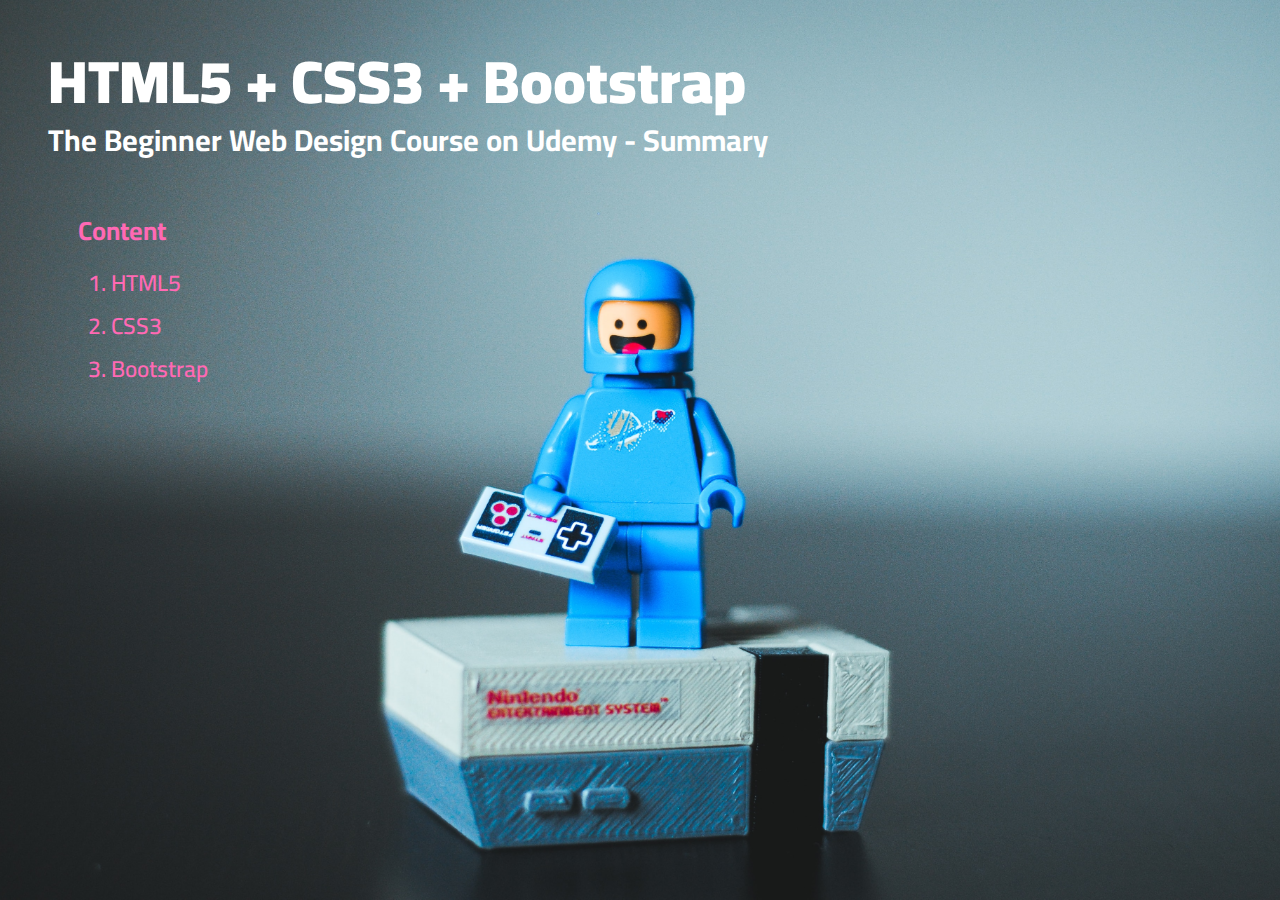
<file: Index.html>
<!DOCTYPE html>
<html>
    <head>
        <title>Claudia's Udemy Course Summary</title>
        <link href="Main.css" rel="stylesheet" type="text/css">
        <link rel="preconnect" href="https://fonts.gstatic.com">
        <link href="https://fonts.googleapis.com/css2?family=Cairo:wght@200;300;400;600;700;900&display=swap" rel="stylesheet">
    </head>

    <body class="bgimage">
     
            <br>
        <h1>HTML5 + CSS3 + Bootstrap</h1>

        <h2>The Beginner Web Design Course on Udemy - Summary </h2>

        <h3>Content</h3>
        <p>
                <a href="IndexHTML5.html">1. HTML5</a> <br>
                <a href="IndexCSS3.html">2. CSS3</a> <br>
                <a href="IndexBootstrap.html">3. Bootstrap</a> <br>
        </p>
    </body>

</html>
</file>
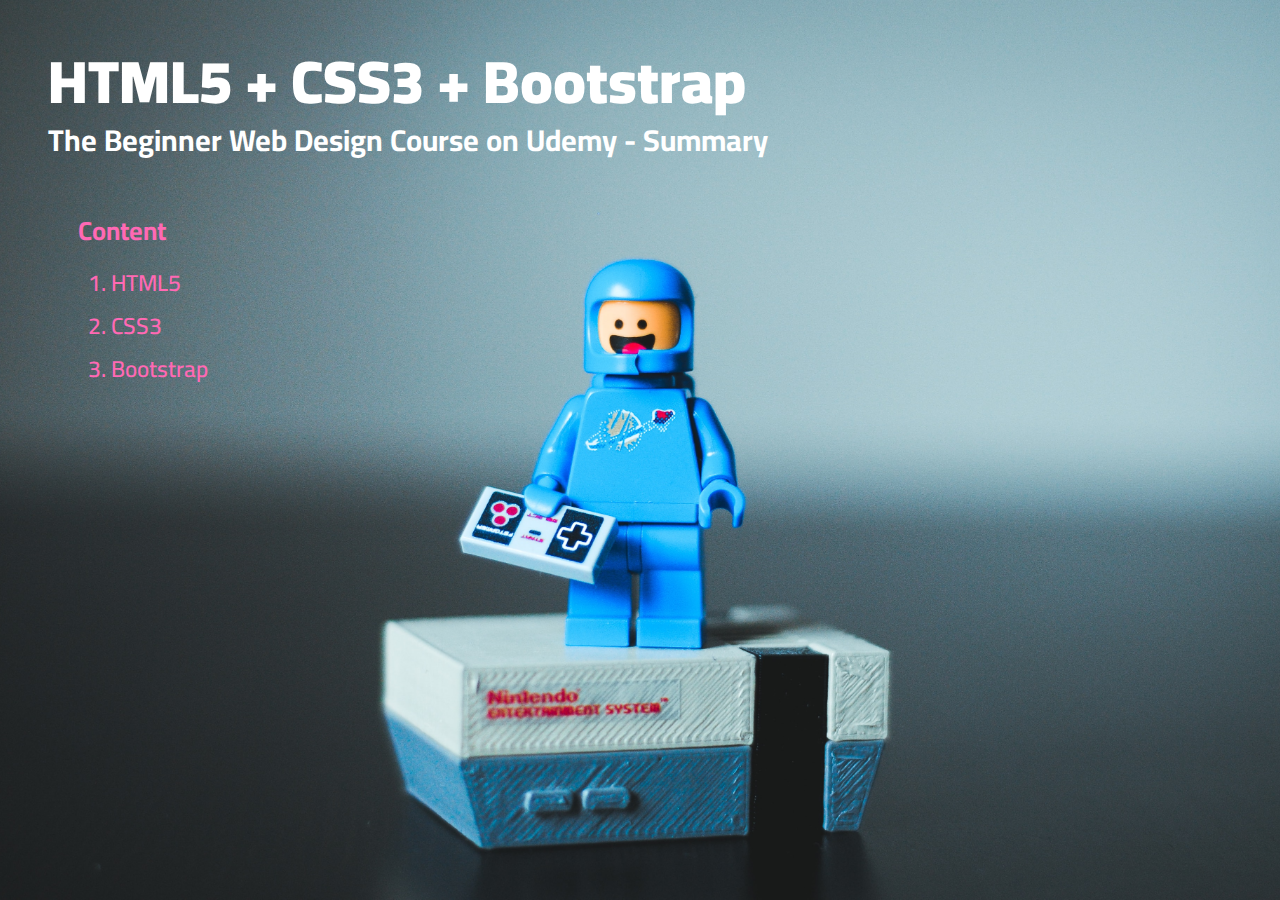
<file: index.html>
<!DOCTYPE html>
<html>
    <head>
        <title>Claudia's Udemy Course Summary</title>
        <link href="Main.css" rel="stylesheet" type="text/css">
        <link rel="preconnect" href="https://fonts.gstatic.com">
        <link href="https://fonts.googleapis.com/css2?family=Cairo:wght@200;300;400;600;700;900&display=swap" rel="stylesheet">
    </head>

    <body class="bgimage">
     
            <br>
        <h1>HTML5 + CSS3 + Bootstrap</h1>

        <h2>The Beginner Web Design Course on Udemy - Summary </h2>

        <h3>Content</h3>
        <p>
                <a href="./IndexHTML5.html">1. HTML5</a> <br>
                <a href="./IndexCSS3.html">2. CSS3</a> <br>
                <a href="./IndexBootstrap.html">3. Bootstrap</a> <br>
        </p>
    </body>

</html>
</file>
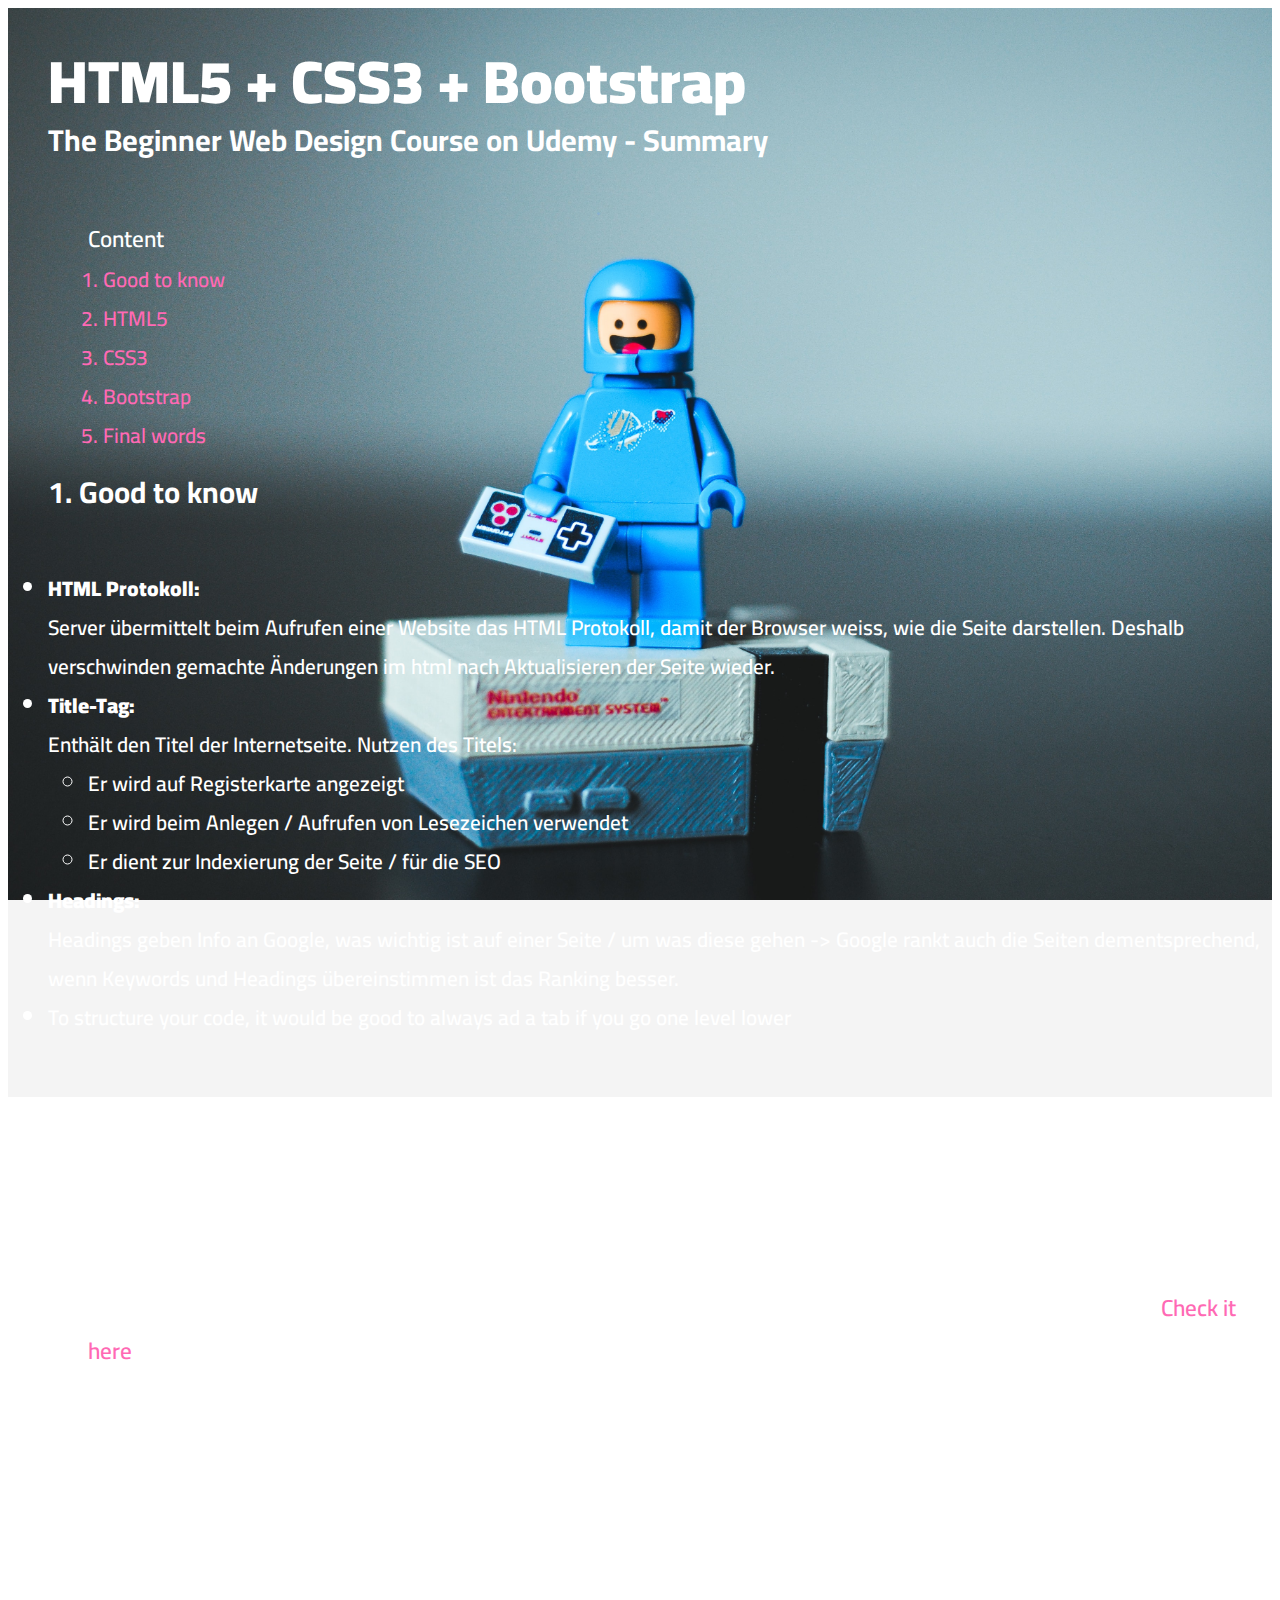
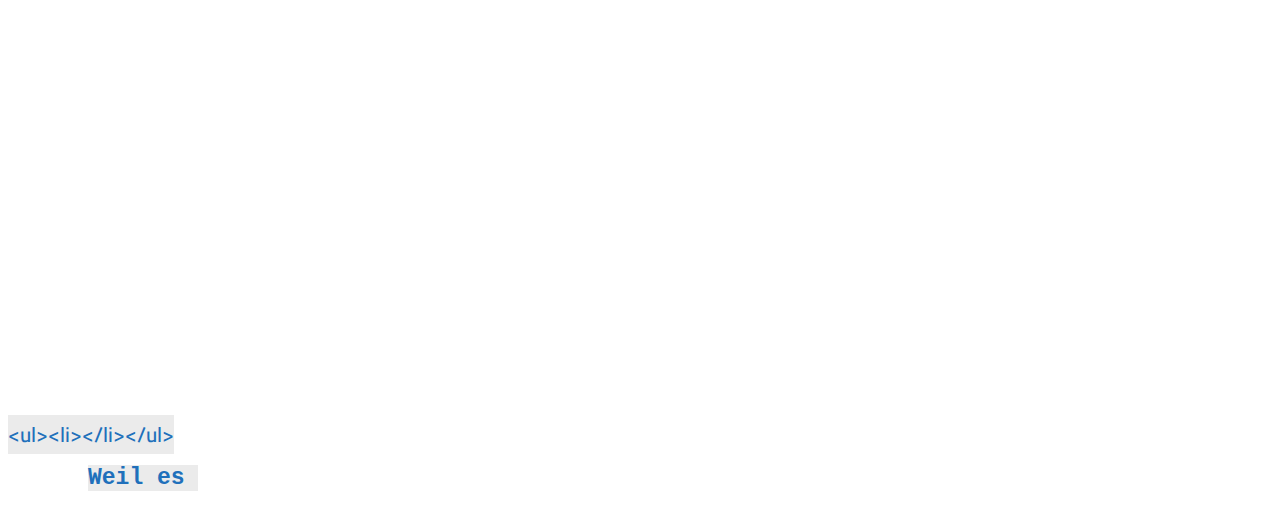
<file: IndexBootstrap.html>
<!DOCTYPE html>
<html>
    <head>
        <title>Claudia's Udemy Course Summary</title>
        <link href="Main.css" rel="stylesheet" type="text/css">
        <link rel="preconnect" href="https://fonts.gstatic.com">
        <link href="https://fonts.googleapis.com/css2?family=Cairo:wght@200;300;400;600;700;900&display=swap" rel="stylesheet">
    </head>

    <body>
     
        <div class="bgimage">
        <br>
        <h1>HTML5 + CSS3 + Bootstrap</h1>

        <h2>The Beginner Web Design Course on Udemy - Summary </h2>

        <p>Content
            <ol>
                <li>Good to know</li>
                <li>HTML5</li>
                <li>CSS3</li>
                <li>Bootstrap</li>
                <li>Final words</li>
            </ol>
        </p>

        <h2>1. Good to know</h2>
        <ul>
            <li><b>HTML Protokoll:</b> <br>Server übermittelt beim Aufrufen einer Website das HTML Protokoll, damit der Browser weiss, wie die Seite darstellen. Deshalb verschwinden gemachte Änderungen im html nach Aktualisieren der Seite wieder.</li>
            <li><b>Title-Tag:</b> <br> Enthält den Titel der Internetseite. Nutzen des Titels:
                <ul><li>Er wird auf Registerkarte angezeigt</li>
                <li>Er wird beim Anlegen / Aufrufen von Lesezeichen verwendet</li>
                <li>Er dient zur Indexierung der Seite / für die SEO</li>
                </ul>
            </li>
            <li><b>Headings:</b> <br> Headings geben Info an Google, was wichtig ist auf einer Seite / um was diese gehen -> Google rankt auch die Seiten dementsprechend, wenn Keywords und Headings übereinstimmen ist das Ranking besser.
            </li>
            <li>To structure your code, it would be good to always ad a tab if you go one level lower</li>
        </ul>
        <br> </div>

        <h2>Html Head</h2>
            <p>Die Elemente im Header werden wie alle HTML-Elemente durch Tags ausgezeichnet. Dabei gelten für den Header spezielle Regeln: Es gibt nur sieben Arten von Elementen (HTML-Tags) die im Header verwendet werden dürfen, von denen aber nur eines vorkommen muss – der Title-Tag. Erklärung weiterer Elemente und Ort der Einbindung von CSS: <a href="https://www.seo-analyse.com/seo-lexikon/h/head-tag" target="deprecated_blank">Check it here</a>
            </p>

        <h2>Div tag</h2>
            <ul>
                <li>The "Div-tag" is an html tag that really only makes sense if using CSS.</li>
                <li>The div-tags build like boxes that encompass everything what is inside them. --> if you want to group things together (and do some sort of styling with them).</li>
                <li>You can also have divs inside divs.</li>
                <li>Typically, websites have a lot of divs. So it is not very easy to define a certain style that should apply for all divs.</li>
            </ul>

            <h2>Span Tag</h2>
            <ul>
                <li>The span tag is an inline container used to mark up a part of a text, or a part of a document.</li>
                <li>The span tag is easily styled by CSS or manipulated with JavaScript using the class or id attribute.</li>
                <li>The span tag is much like the div element, but <b>div is a block-level element</b> and <b>span is an inline element</b>.</li>
            </ul>

            <h2>Ordered & unordered lists</h2>
            <span class="codeclaudia"> &lt;ul&gt;&lt;li&gt;&lt;/li&gt;&lt;/ul&gt;</span>

            <p><code class="codeclaudia">Weil es </code> nun nicht mehr so weiter geht</p>

    </body>

</html>
</file>
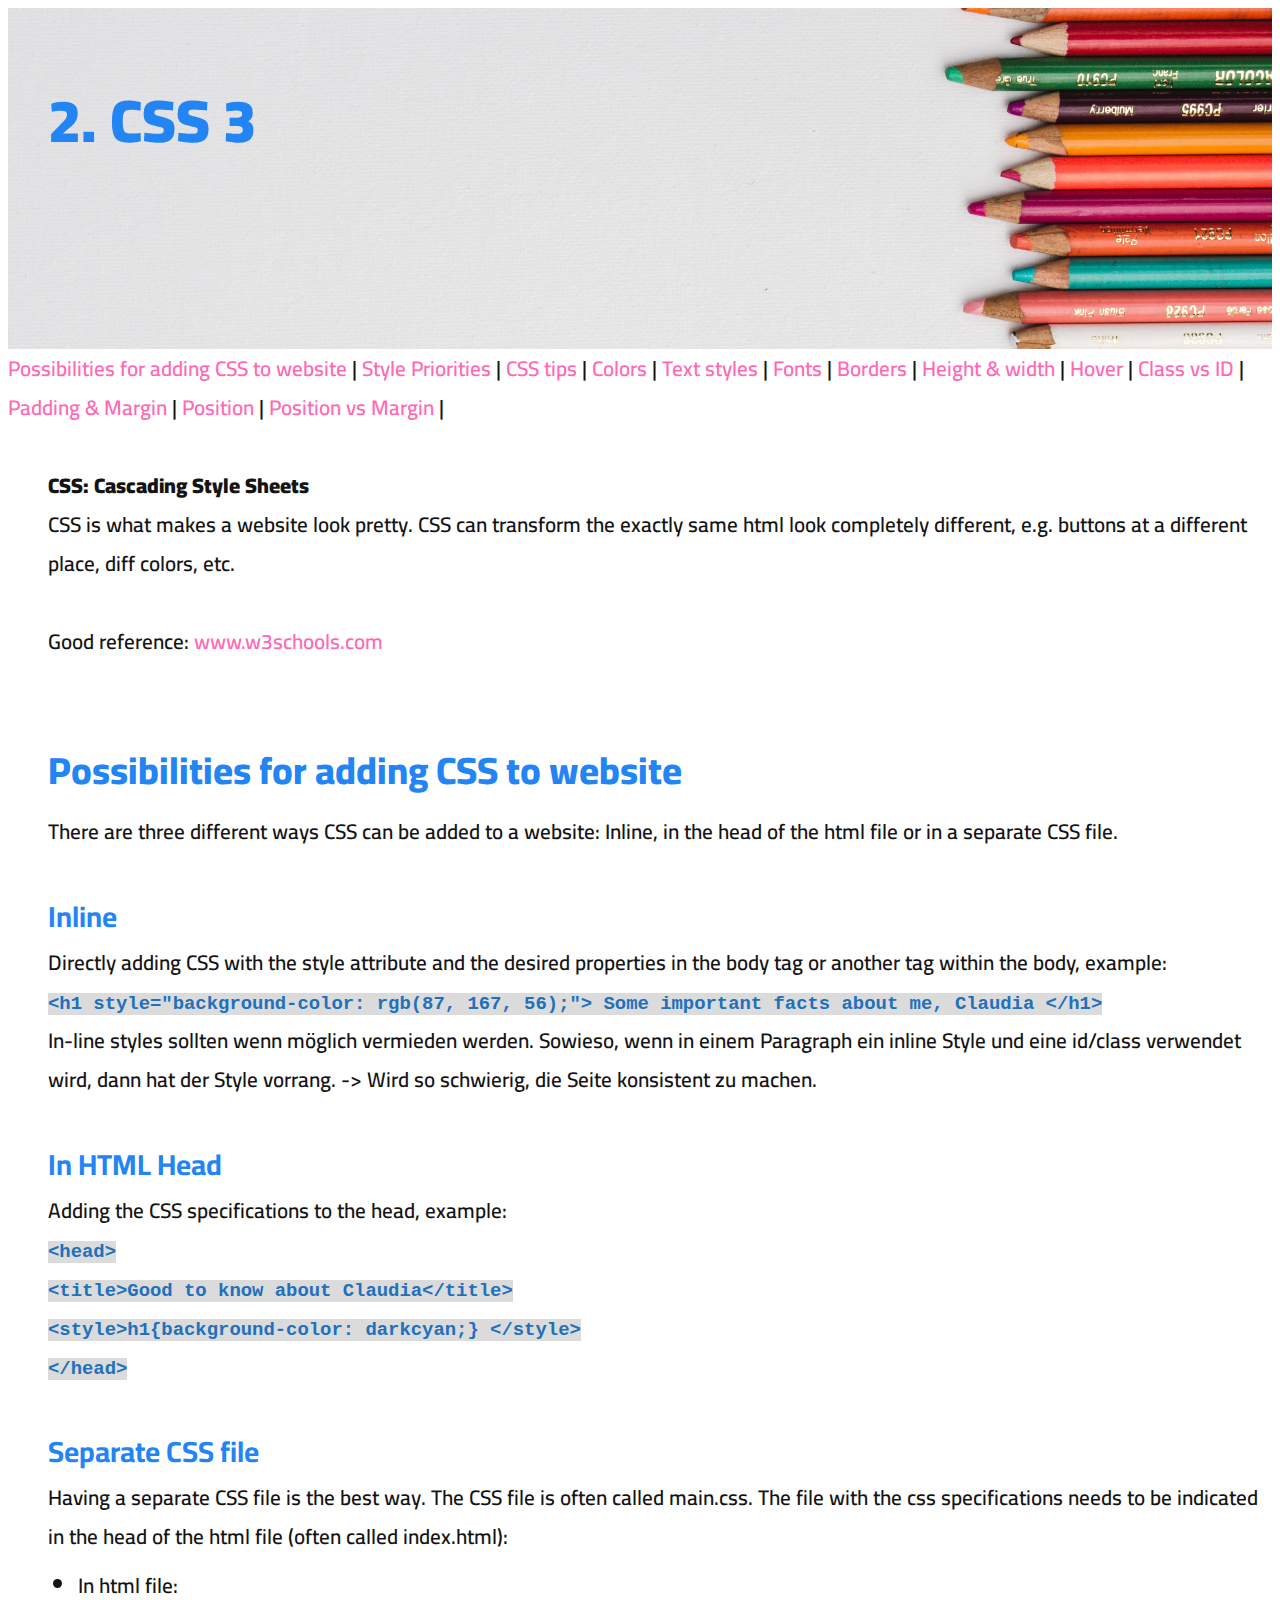
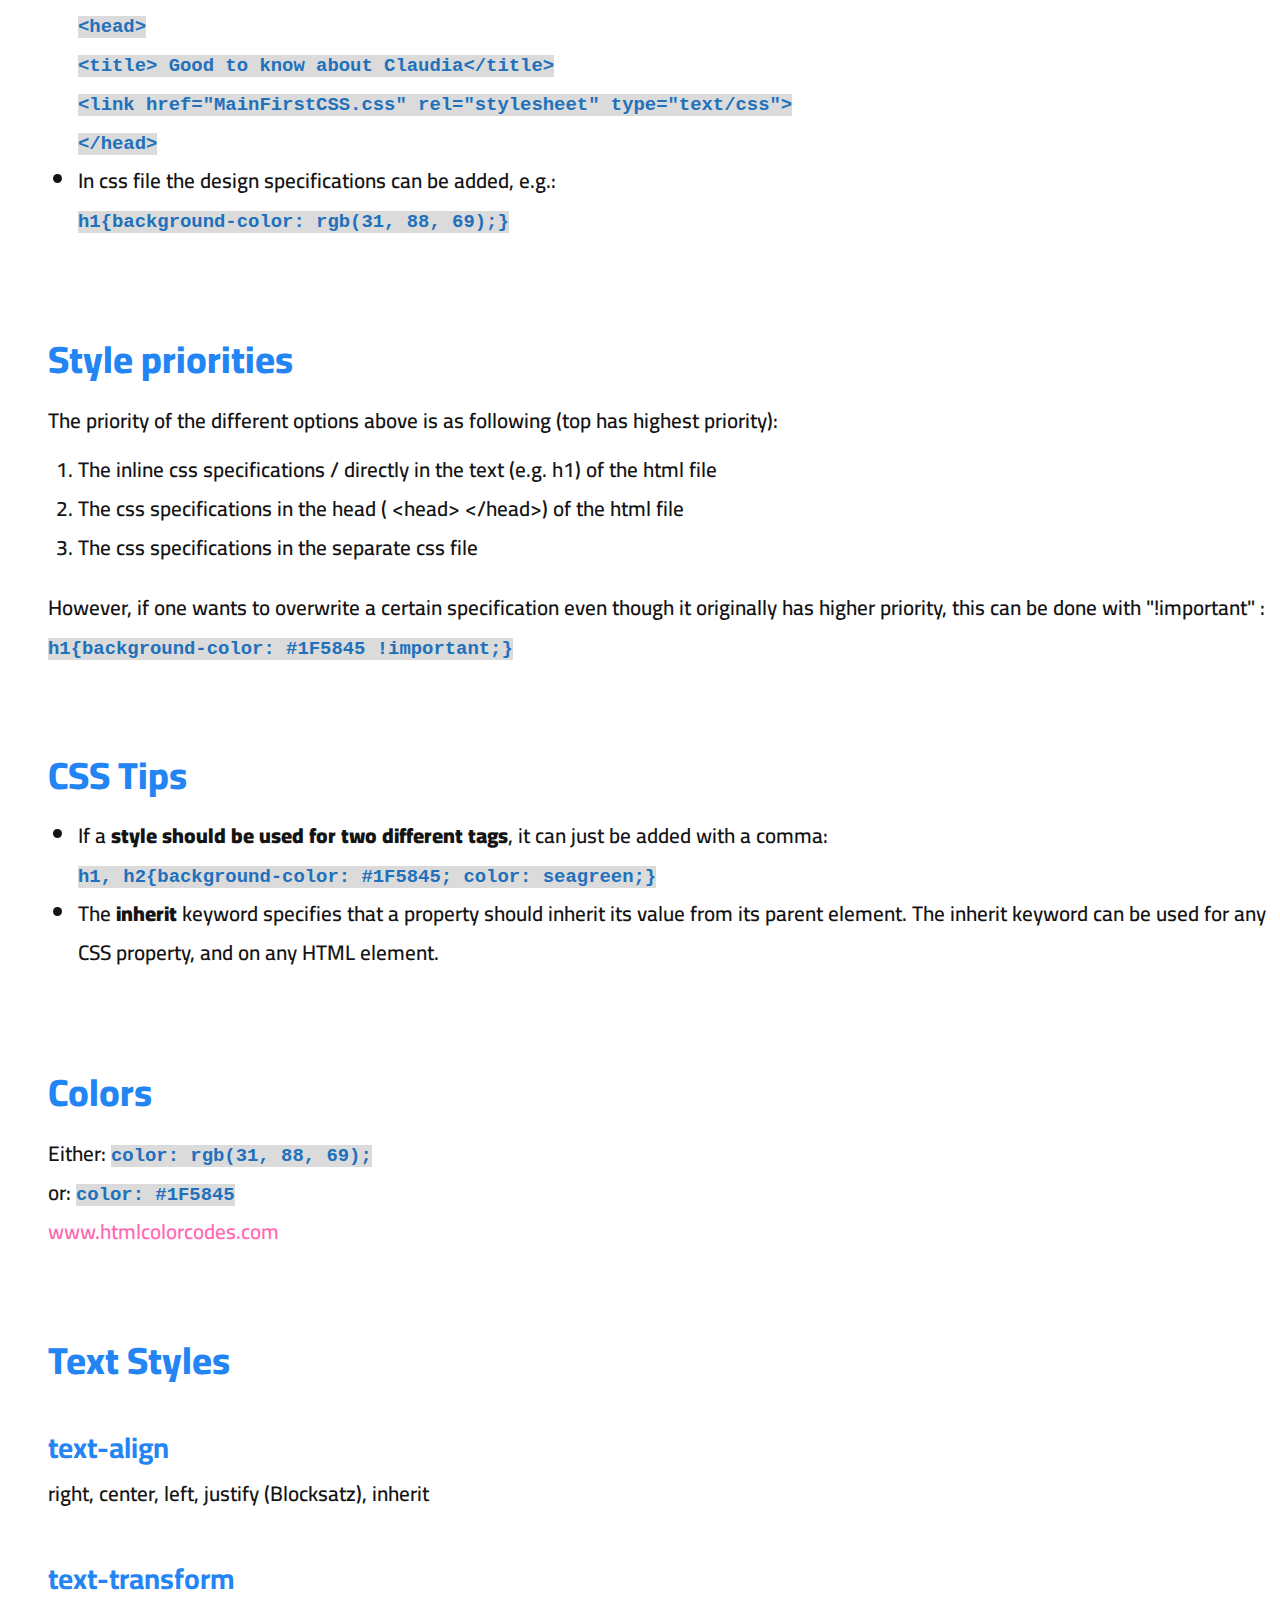
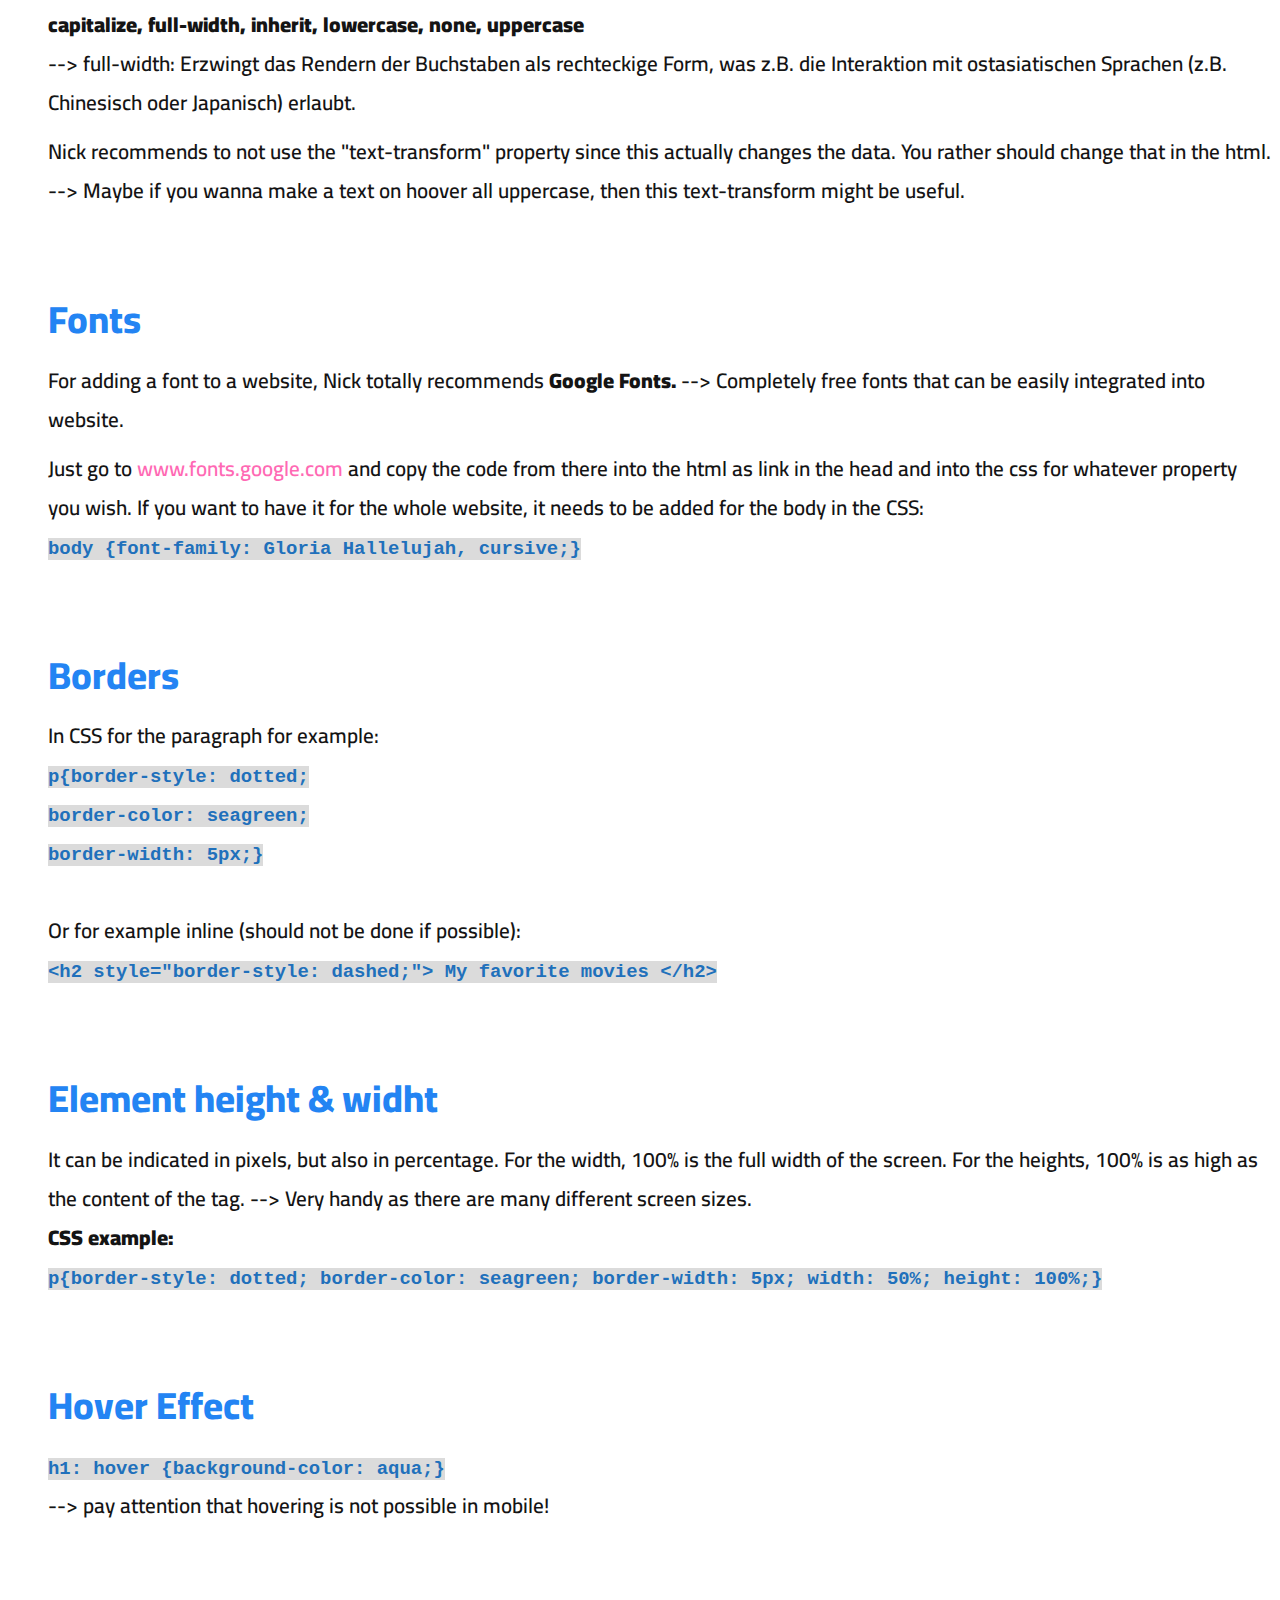
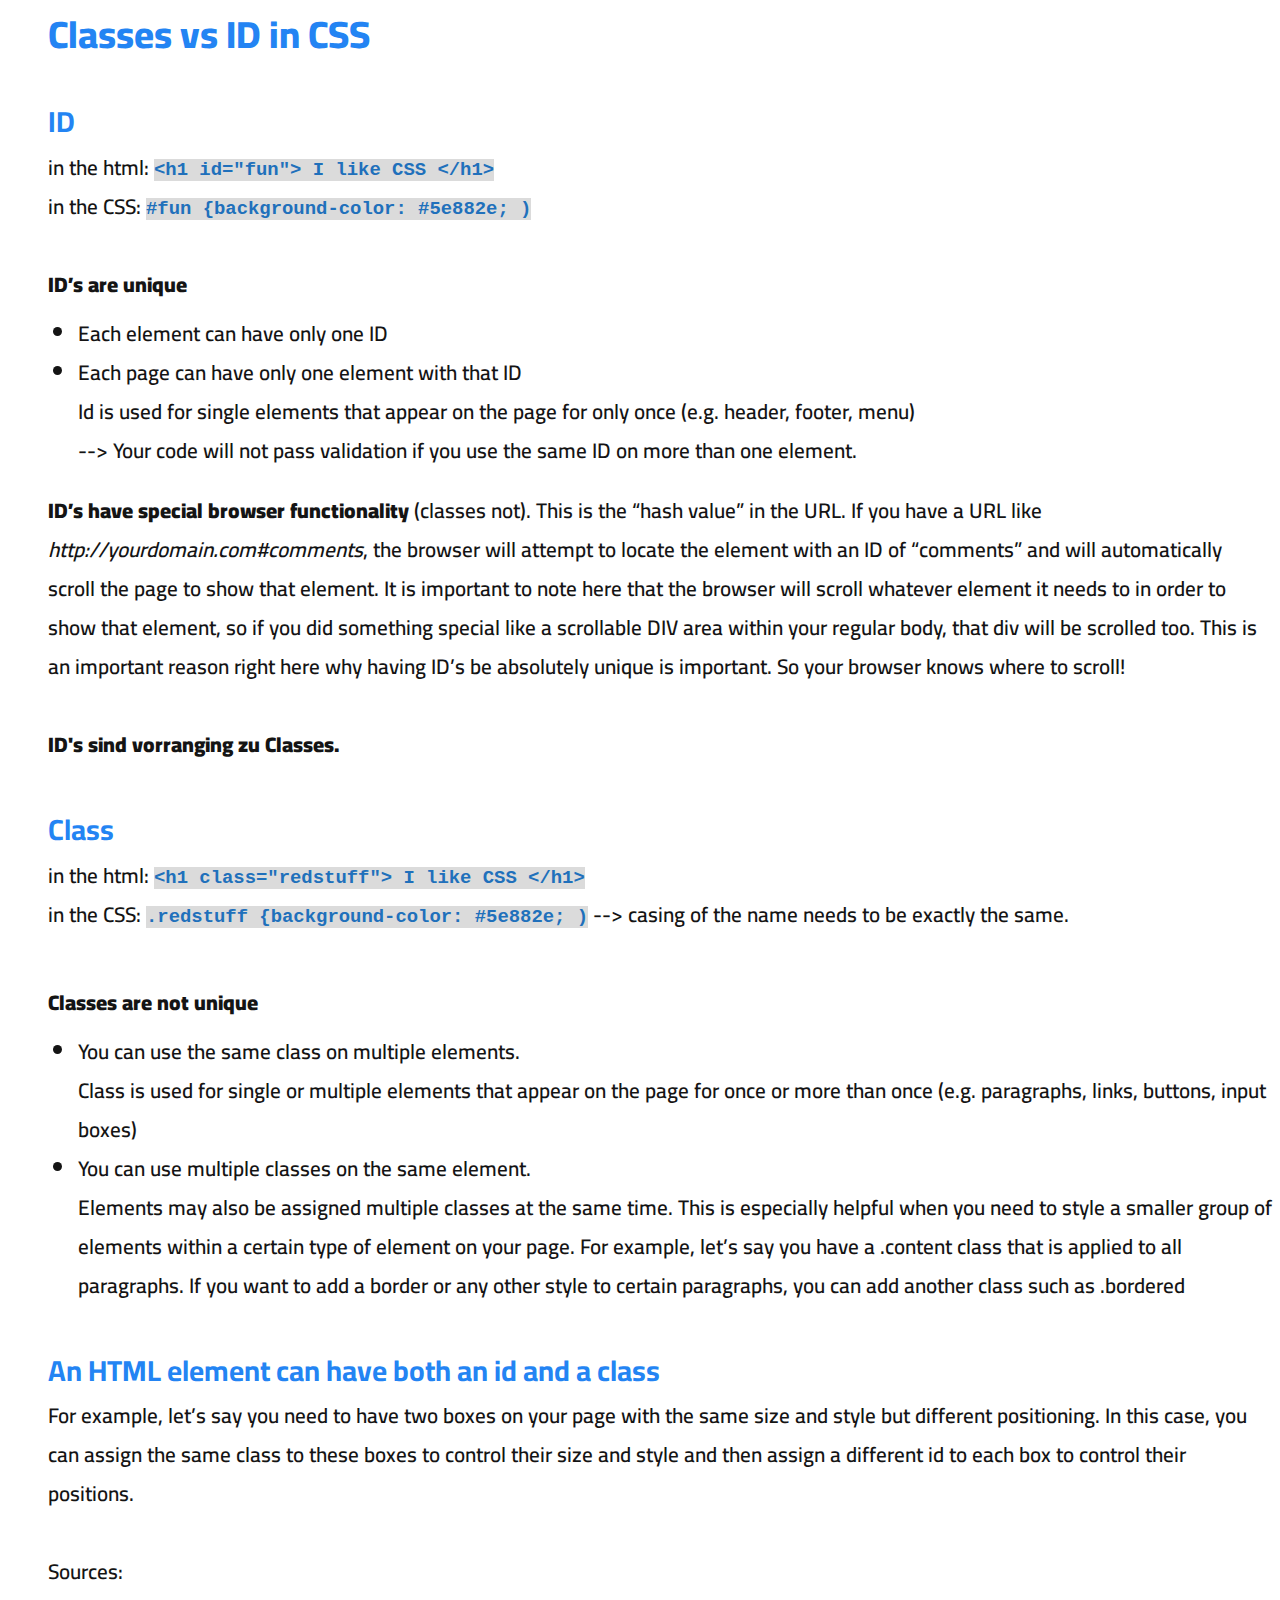
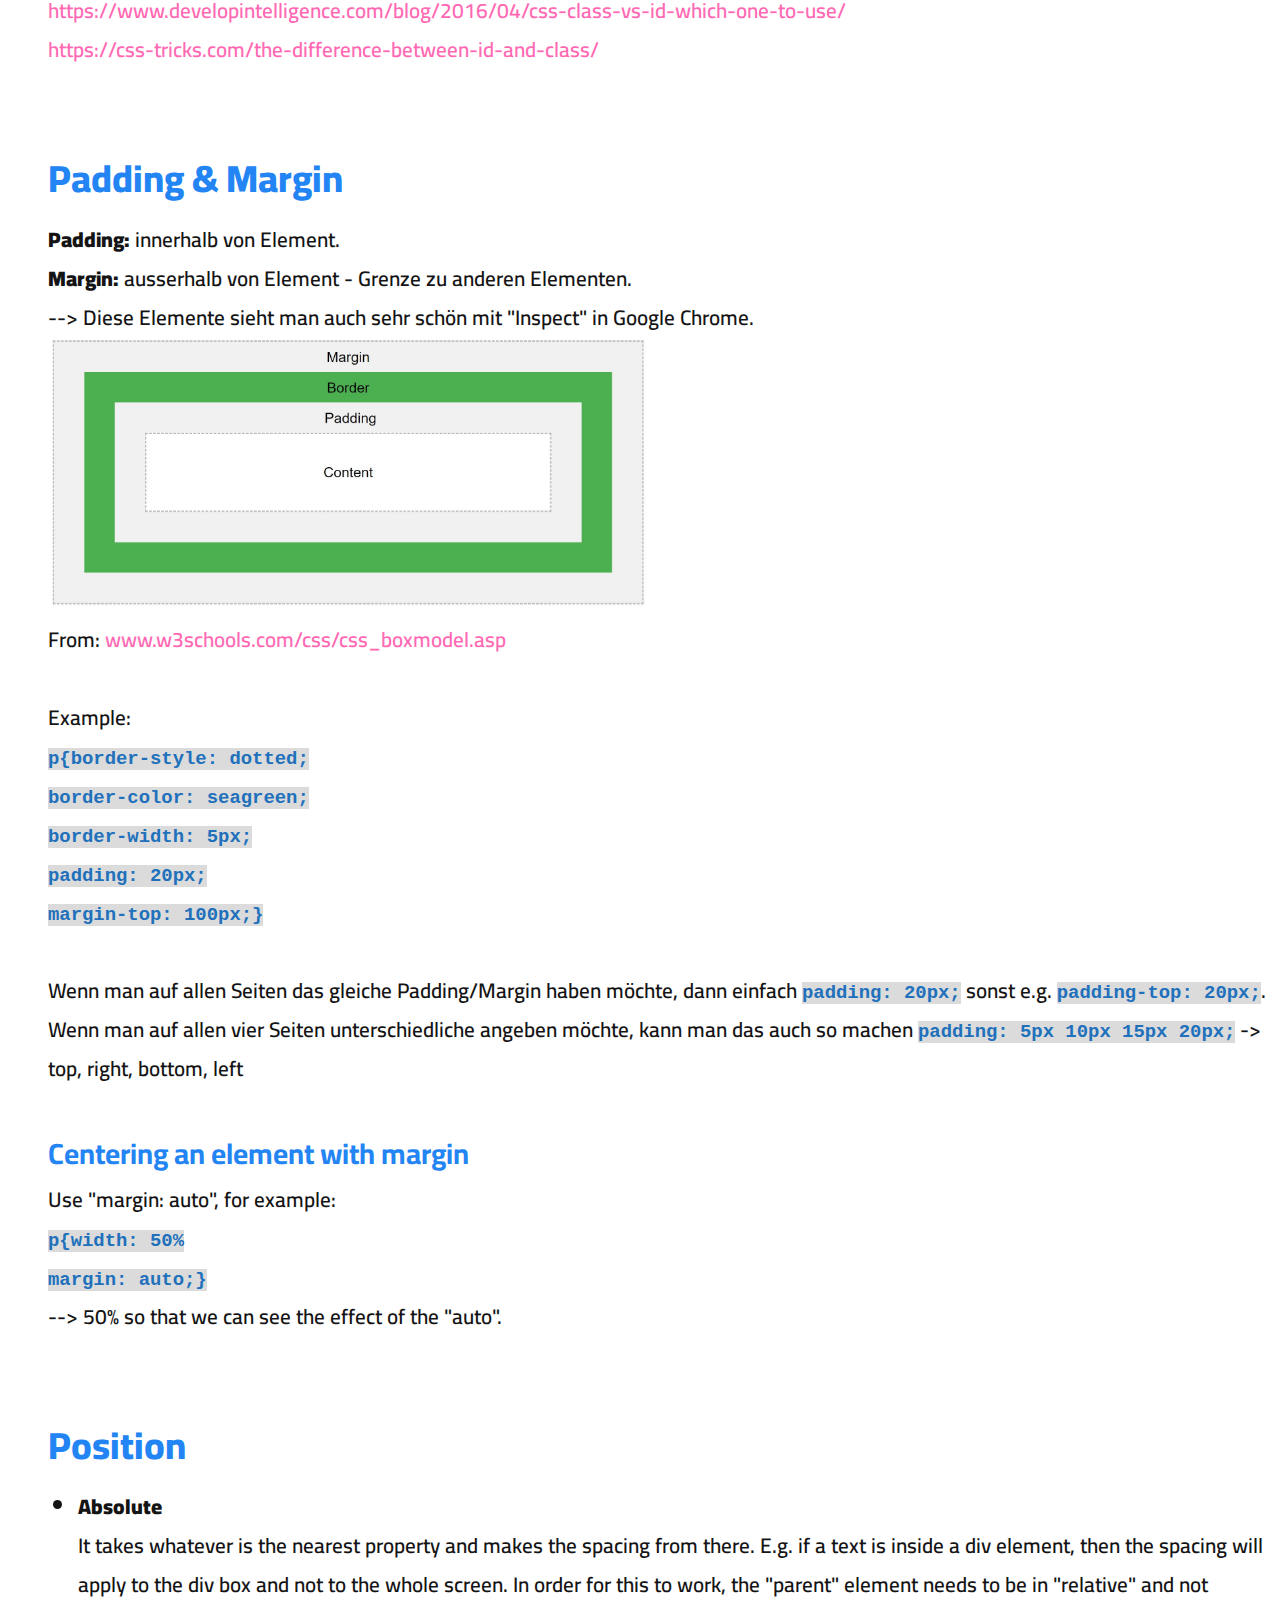
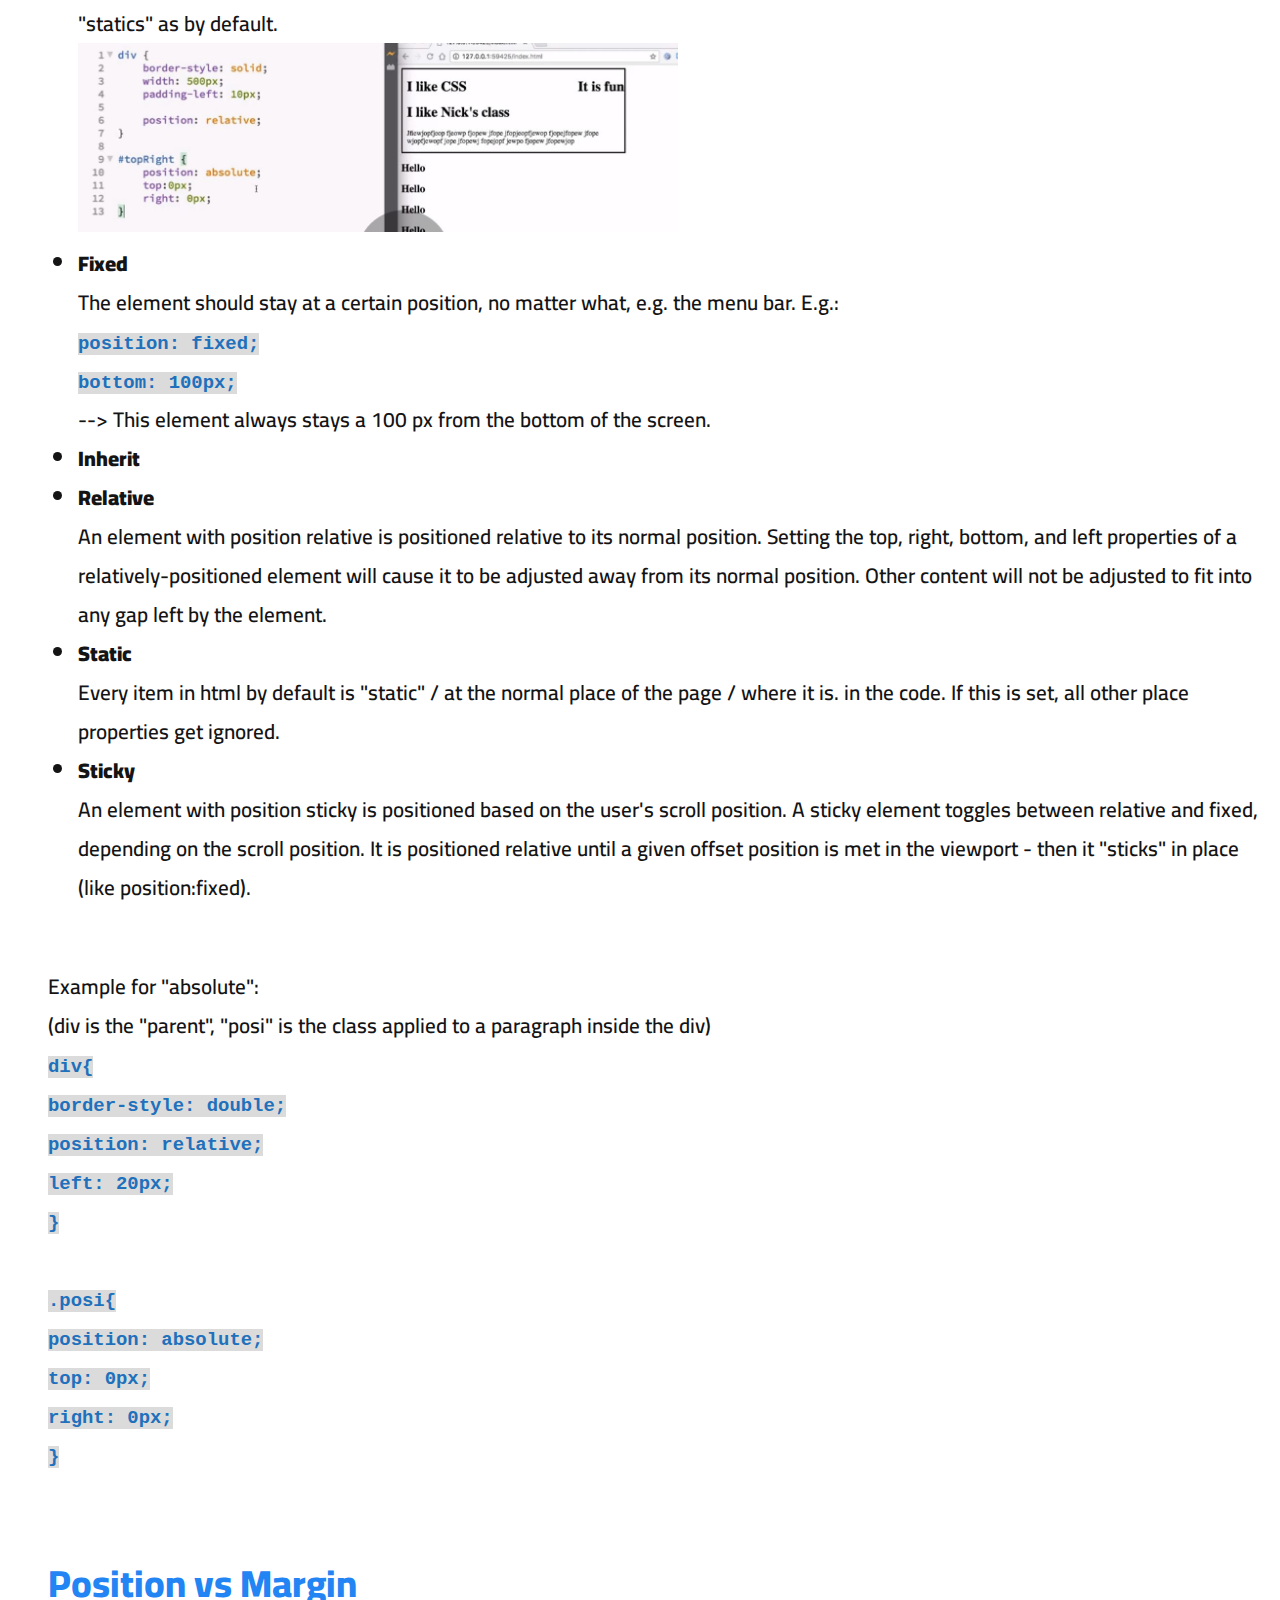
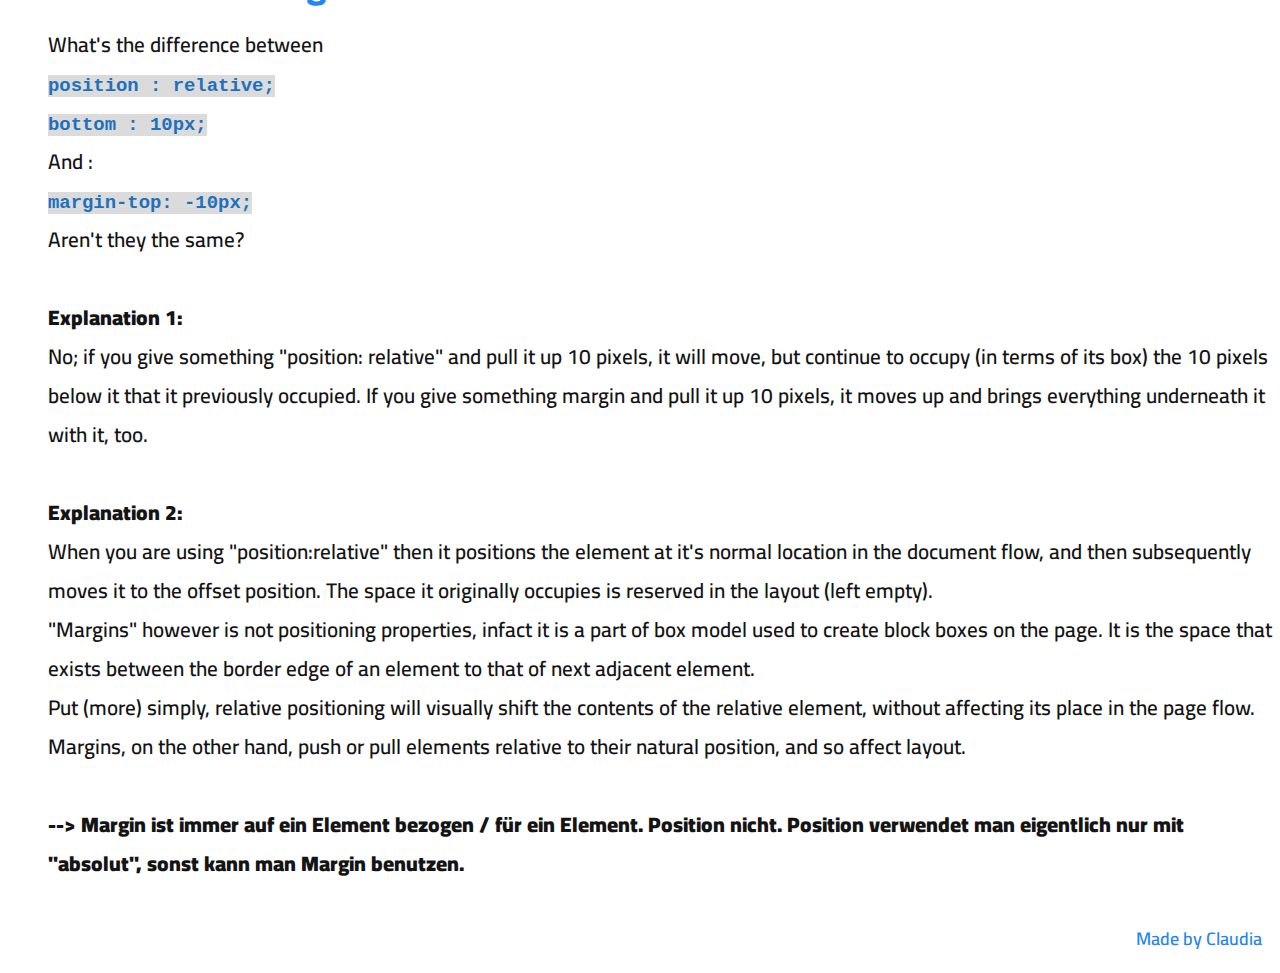
<file: IndexCSS3.html>
<!DOCTYPE html>
<html>

<head>
    <title>CSS3 - Claudia's Udemy Course Summary</title>
    <link href="MainBody.css" rel="stylesheet" type="text/css">
    <link rel="preconnect" href="https://fonts.gstatic.com">
    <link href="https://fonts.googleapis.com/css2?family=Cairo:wght@200;300;400;600;700;900&display=swap"
        rel="stylesheet">
</head>

<body>
    <div class="bgimagecss">
        <br>
        <h1>2. CSS 3</h1>
        <br><br><br><br><br>
    </div>
    <a href="#Adding">Possibilities for adding CSS to website</a><span> | </span>
    <a href="#Priority">Style&nbsp;Priorities</a><span> | </span>
    <a href="#Tips">CSS&nbsp;tips</a><span> | </span>
    <a href="#Colors">Colors</a><span> | </span>
    <a href="#Text">Text&nbsp;styles</a><span> | </span>
    <a href="#Font">Fonts</a><span> | </span>
    <a href="#Border">Borders</a><span> | </span>
    <a href="#Heightwidth">Height&nbsp;&&nbsp;width</a><span> | </span>
    <a href="#Hover">Hover</a><span> | </span>
    <a href="#ClassesIDs">Class&nbsp;vs&nbsp;ID</a><span> | </span>
    <a href="#PaddingMargin">Padding&nbsp;&&nbsp;Margin</a><span> | </span>
    <a href="#Position">Position</a><span> | </span>
    <a href="#Positionmargin">Position&nbsp;vs&nbsp;Margin</a><span> | </span>
    <br>
    <br>

    <p><b>CSS: Cascading Style Sheets</b> <br>
        CSS is what makes a website look pretty. CSS can transform the exactly same html look completely different, e.g.
        buttons at a different place, diff colors, etc. <br><br>
        Good reference: <a href="https://www.w3schools.com" target="_blank"> www.w3schools.com</a></p>
    <br>

    <h2><a id="Adding"></a>Possibilities for adding CSS to website</h2>
    <p>There are three different ways CSS can be added to a website: Inline, in the head of the html file or in a
        separate CSS file.</p>
    <h3>Inline</h3>
    <p>Directly adding CSS with the style attribute and the desired properties in the body
        tag or another tag within the body, example:<br>
        <code class="codeclaudia">&lt;h1 style="background-color: rgb(87, 167, 56);"&gt; Some important facts about me,
            Claudia &lt;/h1&gt;</code> <br>
        In-line styles sollten wenn möglich vermieden werden. Sowieso, wenn in einem Paragraph ein inline Style
        und eine id/class verwendet wird, dann hat der Style vorrang. -> Wird so schwierig, die Seite konsistent
        zu machen.</p>

    <h3>In HTML Head</h3>
    <p>Adding the CSS specifications to the head, example: <br>
        <code class="codeclaudia">&lt;head&gt; <br>
            &lt;title&gt;Good to know about Claudia&lt;/title&gt; <br>
            &lt;style&gt;h1{background-color: darkcyan;} &lt;/style&gt; <br>
            &lt;/head&gt; </code>
    </p>

    <h3>Separate CSS file</h3>
    <p>Having a separate CSS file is the best way. The CSS file is often called main.css. The file with the css
        specifications needs to be indicated in the head of the
        html file (often called index.html):</p>
    <ul>
        <li> In html file: <br>
            <code class="codeclaudia">&lt;head&gt; <br>
                &lt;title&gt; Good to know about Claudia&lt;/title&gt;<br> &lt;link href="MainFirstCSS.css"
                rel="stylesheet" type="text/css"&gt;<br>
                &lt;/head&gt; </code> </li>
        <li>In css file the design specifications can be added, e.g.: <br> <code
                class="codeclaudia">h1{background-color: rgb(31, 88, 69);} </code> </li>
    </ul><br>

    <h2><a id="Priority"></a>Style priorities</h2>

    <p>The priority of the different options above is as following (top has highest priority):</p>
    <ol>
        <li>The inline css specifications / directly in the text (e.g. h1) of the html file</li>
        <li>The css specifications in the head ( &lt;head&gt; &lt;/head&gt;) of the html file</li>
        <li>The css specifications in the separate css file</li>
    </ol>

    <p>However, if one wants to overwrite a certain specification even though it originally has higher priority, this
        can be done with "!important" : <br>
        <code class="codeclaudia">h1{background-color: #1F5845 !important;} </code> </p> <br>

        <h2><a id="Tips"></a>CSS Tips</h2>
        <ul>
            <li>If a <b>style should be used for two different tags</b>, it can just be added with a comma: <br>
                <code class="codeclaudia">h1, h2{background-color: #1F5845; color: seagreen;}</code></li>
            <li>The <b>inherit</b> keyword specifies that a property should inherit its value from its parent element. The
                inherit keyword can be used for any CSS property, and on any HTML element.</li>
        </ul>
        <br>

    <h2><a id="Colors"></a>Colors</h2>
    <p>Either: <code class="codeclaudia">color: rgb(31, 88, 69); </code> <br>
        or: <code class="codeclaudia">color: #1F5845 </code> <br>
        <a href="https://htmlcolorcodes.com/" target="_blank">www.htmlcolorcodes.com </a>
    </p><br>


    <h2><a id="Text"></a>Text Styles</h2>
    <h3>text-align</h3>
    <p>right, center, left, justify (Blocksatz), inherit</p>
    <h3>text-transform</h3>
    <p><b>capitalize, full-width, inherit, lowercase, none, uppercase</b> <br>
        --> full-width:
        Erzwingt das Rendern der Buchstaben als rechteckige Form, was z.B. die Interaktion mit
        ostasiatischen Sprachen (z.B. Chinesisch oder Japanisch) erlaubt.
    </p>

    <p>Nick recommends to not use the "text-transform" property since this actually changes the data. You rather should
        change that in the html. --> Maybe if you wanna make a text on hoover all uppercase, then this text-transform
        might be useful.
    </p><br>

    <h2><a id="Font"></a>Fonts</h2>
    <p>
        For adding a font to a website, Nick totally recommends <b>Google Fonts.</b> --> Completely free fonts that
        can be easily integrated into website. <br>
    </p>
    <p>Just go to <a href="https://fonts.google.com/" target="_blank">www.fonts.google.com</a> and copy the
        code from there into the html as link in the head and into the css for whatever property you wish.
        If you want to have it for the whole website, it needs to be added for the body in the CSS: <br>
        <code class="codeclaudia">body {font-family: Gloria Hallelujah, cursive;}</code>
    </p><br>

    <h2><a id="Border"></a>Borders</h2>
    <p>In CSS for the paragraph for example:<br>
        <code class="codeclaudia">p{border-style: dotted;<br>
            border-color: seagreen;<br>
            border-width: 5px;}</code> <br><br>
        Or for example inline (should not be done if possible):<br>
        <code class="codeclaudia">&lt;h2 style="border-style: dashed;"&gt; My favorite movies &lt;/h2&gt;</code>
    </p><br>

    <h2><a id="Heightwidth"></a>Element height & widht</h2>
    <p>It can be indicated in pixels, but also in percentage.
        For the width, 100% is the full width of the screen. For the heights, 100% is as high as the content of
        the tag.
        --> Very handy as there are many different screen sizes. <br>
        <b>CSS example:</b><br>
        <code class="codeclaudia">p{border-style: dotted; border-color: seagreen; border-width: 5px; width: 50%;
            height: 100%;}</code>
    </p><br>

    <h2><a id="Hover"></a>Hover Effect</h2>
    <p>
        <code class="codeclaudia">h1: hover {background-color: aqua;}</code> <br>
        --> pay attention that hovering is not possible in mobile!
    </p><br>

    <h2><a id="ClassesIDs"></a>Classes vs ID in CSS</h2>

    <h3>ID</h3>
    <p>
        in the html: <code class="codeclaudia">&lt;h1 id="fun"&gt; I like CSS &lt;/h1&gt;</code> <br>
        in the CSS: <code class="codeclaudia">#fun {background-color: #5e882e; )</code> <br><br>

        <b>ID’s are unique</b>
        <ul>
            <li>Each element can have only one ID</li>

            <li>Each page can have only one element with that ID <br>
                Id is used for single elements that appear on the page for only once (e.g. header, footer, menu)<br>
                --> Your code will not pass validation if you use the same ID on more than one element.</li>
        </ul>
        <p><b>ID’s have special browser functionality</b> (classes not). This is the “hash value” in the URL. If you
            have a URL like <i>http://yourdomain.com#comments</i>, the browser will attempt to locate the element
            with an ID of “comments” and will automatically scroll the page to show that element. It is important to
            note here that the browser will scroll whatever element it needs to in order to show that element, so if
            you did something special like a scrollable DIV area within your regular body, that div will be scrolled
            too. This is an important reason right here why having ID’s be absolutely unique is important. So your
            browser knows where to scroll! <br> <br>

            <b>ID's sind vorranging zu Classes.</b>
        </p>
    </p>


    <h3>Class</h3>
    <p>
        in the html: <code class="codeclaudia">&lt;h1 class="redstuff"&gt; I like CSS &lt;/h1&gt;</code> <br>
        in the CSS: <code class="codeclaudia">.redstuff {background-color: #5e882e; )</code> --> casing of the
        name needs to be exactly the same.
    </p> <br>

    <p><b>Classes are not unique</b></p>
    <ul>
        <li>You can use the same class on multiple elements.<br>
            Class is used for single or multiple elements that appear on the page for once or more than once
            (e.g. paragraphs, links, buttons, input boxes)</li>
        <li>You can use multiple classes on the same element.<br>
            Elements may also be assigned multiple classes at the same time. This is especially helpful when you
            need to style a smaller group of elements within a certain type of element on your page. For
            example, let’s say you have a .content class that is applied to all paragraphs. If you want to add a
            border or any other style to certain paragraphs, you can add another class such as .bordered</li>
    </ul>

    <h3>An HTML element can have both an id and a class</h3>
    <p>For example, let’s say you need to have two boxes on your page with the same size and style but different
        positioning. In this case, you can assign the same class to these boxes to control their size and style
        and then assign a different id to each box to control their positions.<br><br>

        Sources: <br> <a href="https://www.developintelligence.com/blog/2016/04/css-class-vs-id-which-one-to-use/">
            https://www.developintelligence.com/blog/2016/04/css-class-vs-id-which-one-to-use/ </a> <br>
        <a
            href="https://css-tricks.com/the-difference-between-id-and-class/">https://css-tricks.com/the-difference-between-id-and-class/</a>
    </p><br>

    <h2><a id="PaddingMargin"></a>Padding & Margin</h2>
    <p>
        <b>Padding:</b> innerhalb von Element.<br>
        <b>Margin:</b> ausserhalb von Element - Grenze zu anderen Elementen.<br>
        --> Diese Elemente sieht man auch sehr schön mit "Inspect" in Google Chrome.<br>
         <img src="./images/PaddingMargin.JPG" alt="Padding & Margin Image" width="600px"><br>
        From: <a href="https://www.w3schools.com/css/css_boxmodel.asp"
            target="_blank">www.w3schools.com/css/css_boxmodel.asp</a> <br><br>

        Example: <br>
        <code class="codeclaudia">p{border-style: dotted;<br>
            border-color: seagreen;<br>
            border-width: 5px;<br>
            padding: 20px;<br>
            margin-top: 100px;}</code><br><br>

        Wenn man auf allen Seiten das gleiche Padding/Margin haben möchte, dann einfach <code
            class="codeclaudia">padding: 20px;</code> sonst e.g. <code class="codeclaudia">padding-top:
            20px;</code>. Wenn man auf allen vier Seiten unterschiedliche angeben möchte, kann man das auch so
        machen <code class="codeclaudia">padding: 5px 10px 15px 20px;</code> -> top, right, bottom, left
    </p>

    <h3><a id="Centering"></a>Centering an element with margin</h3>
    <p>Use "margin: auto", for example: <br>
        <code class="codeclaudia">p{width: 50% <br>
            margin: auto;}</code> <br>
        --> 50% so that we can see the effect of the "auto".
    </p><br>

    <h2><a id="Position"></a>Position</h2>
    <ul>
        <li>
            <b>Absolute</b> <br> It takes whatever is the nearest property and makes the spacing from there.
            E.g. if a text is inside a div element, then the spacing will apply to the div box and not to
            the whole screen. In order for this to work, the "parent" element needs to be in "relative" and
            not "statics" as by default.<br>
            <img src="./images/position.JPG" alt="Position Example" width="600"></li>
        <li><b>Fixed</b> <br> The element should stay at a certain position, no matter what, e.g. the menu
            bar. E.g.:<br>
            <code class="codeclaudia">position: fixed;<br>
                bottom: 100px;</code><br>
            --> This element always stays a 100 px from the bottom of the screen.</li>
        <li><b>Inherit</b></li>
        <li><b>Relative</b> <br>
            An element with position relative is positioned relative to its normal position.
            Setting the top, right, bottom, and left properties of a relatively-positioned element will cause it to be adjusted away from its normal position. Other content will not be adjusted to fit into any gap left by the element.</li>
        <li><b>Static</b> <br> Every item in html by default is "static" / at the normal place of the page / where it is.
            in the code. If this is set, all other place properties get ignored.</li>
        <li><b>Sticky</b> <br>
            An element with position sticky is positioned based on the user's scroll position. A sticky element toggles between relative and fixed, depending on the scroll position. It is positioned relative until a given offset position is met in the viewport - then it "sticks" in place (like position:fixed). </li>
    </ul> <br>

    <p>Example for "absolute":<br>
        (div is the "parent", "posi" is the class applied to a paragraph inside the div) <br>
        <code class="codeclaudia">div{<br>border-style: double;<br>
            position: relative;<br>
            left: 20px; <br>}<br><br>

            .posi{<br>
            position: absolute;<br>
            top: 0px;<br>
            right: 0px;<br>}</code>

    </p><br>

    <h2><a id="Positionmargin"></a>Position vs Margin</h2>
    <p>
        What's the difference between<br>

        <code class="codeclaudia">position : relative;<br>
            bottom : 10px;</code> <br>

        And :<br>

        <code class="codeclaudia">margin-top: -10px;</code> <br>


        Aren't they the same? <br><br>



        <b>Explanation 1:</b> <br>

        No; if you give something "position: relative" and pull it up 10 pixels, it will move, but continue
        to occupy (in terms of its box) the 10 pixels below it that it previously occupied.

        If you give something margin and pull it up 10 pixels, it moves up and brings everything underneath
        it with it, too. <br> <br>

        <b>Explanation 2:</b><br>

        When you are using "position:relative" then it positions the element at it's normal location in the
        document flow, and then subsequently moves it to the offset position. The space it originally
        occupies is reserved in the layout (left empty).<br>
        "Margins" however is not positioning properties, infact it is a part of box model used to create
        block boxes on the page. It is the space that exists between the border edge of an element to that
        of next adjacent element.<br>
        Put (more) simply, relative positioning will visually shift the contents of the relative element,
        without affecting its place in the page flow. Margins, on the other hand, push or pull elements
        relative to their natural position, and so affect layout. <br><br>

        <b>--> Margin ist immer auf ein Element bezogen / für ein Element. Position nicht. Position
            verwendet man eigentlich nur mit "absolut", sonst kann man Margin benutzen.</b>
    </p><br>

<div id="footer">Made by Claudia</div>


</body>

</html>
</file>
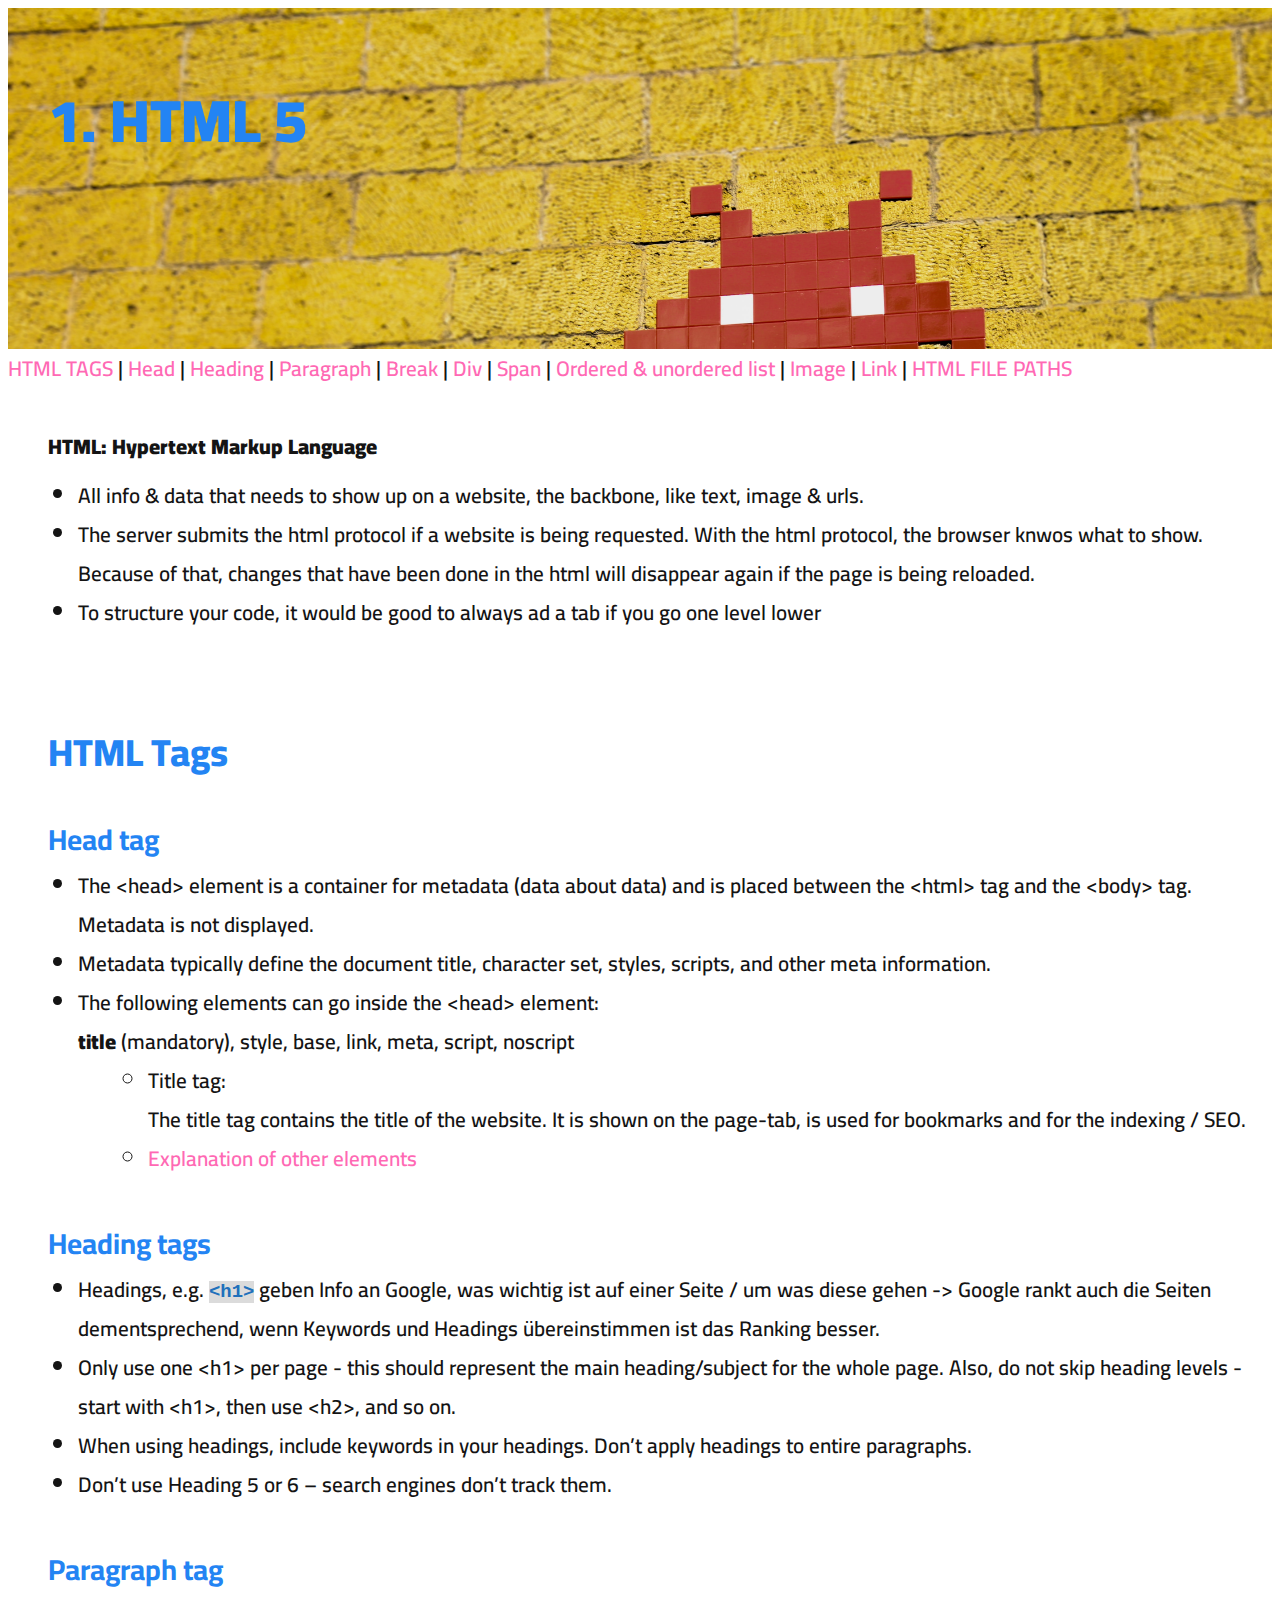
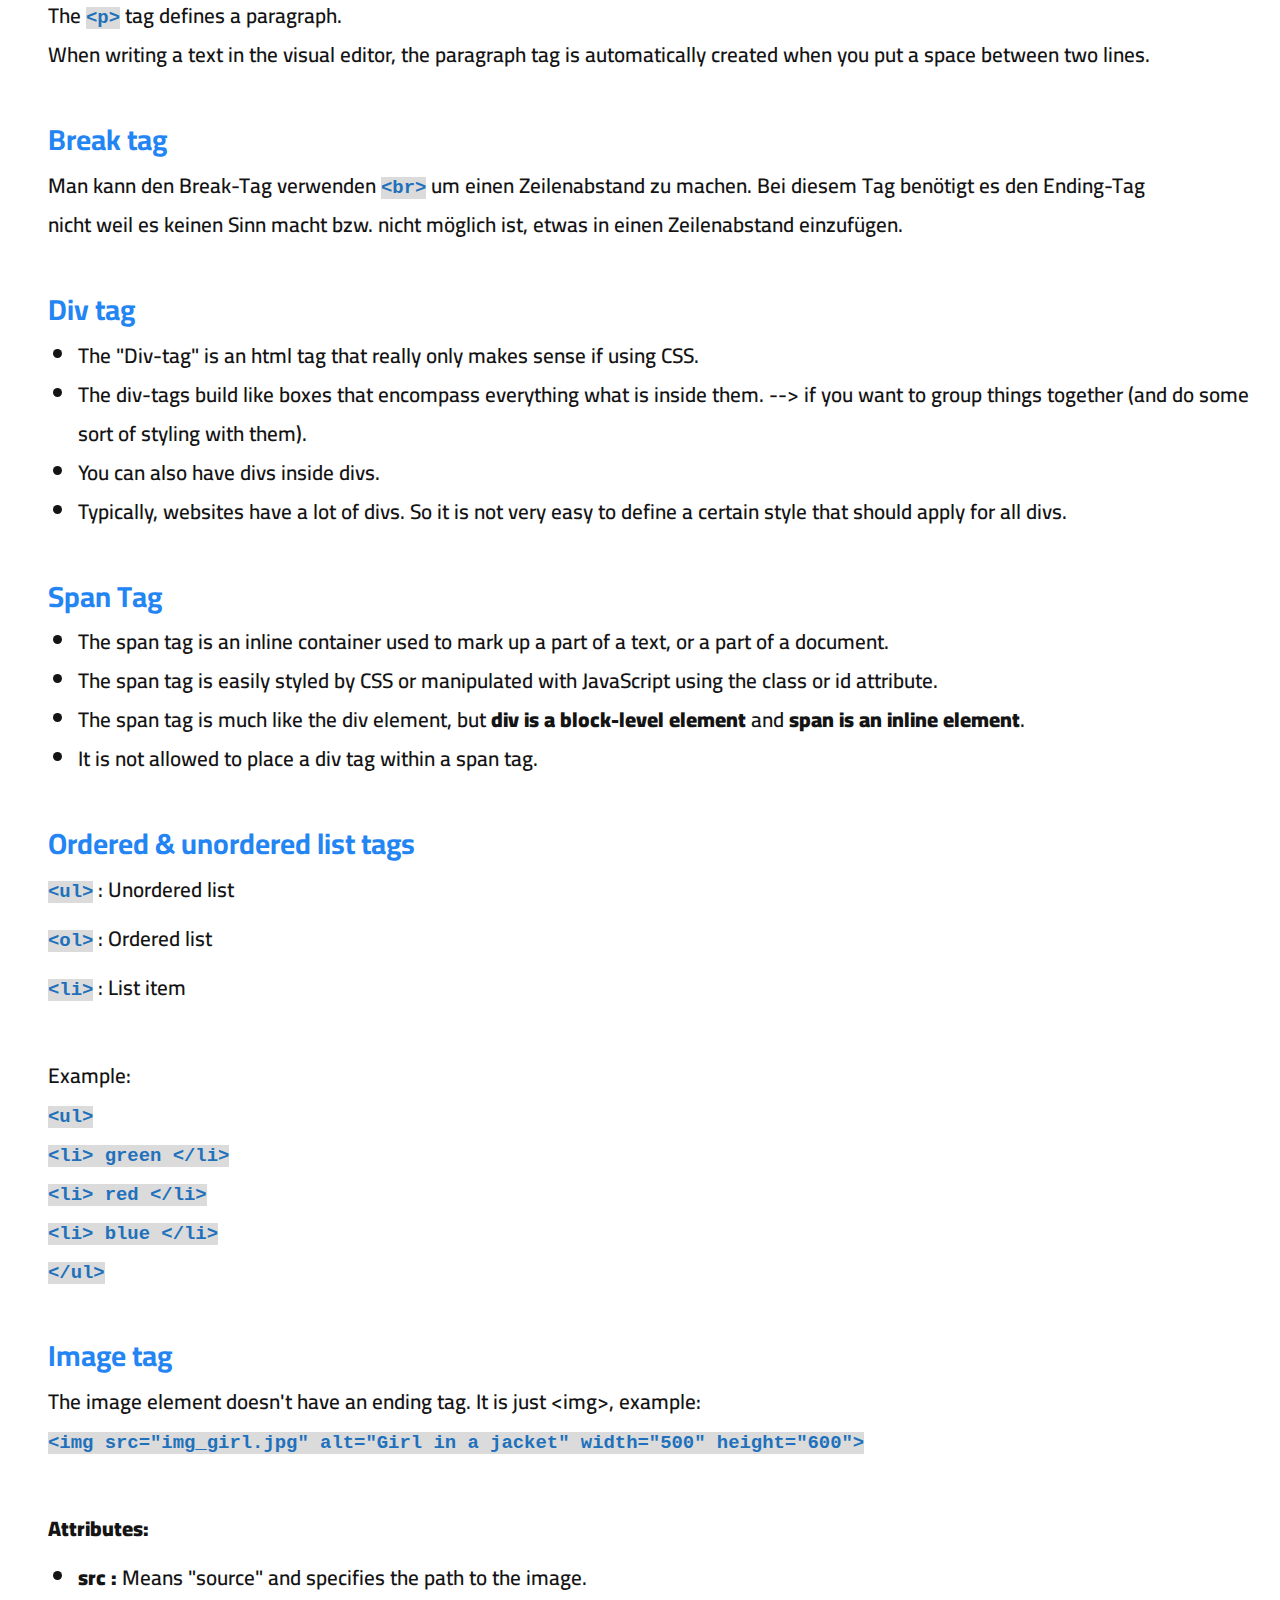
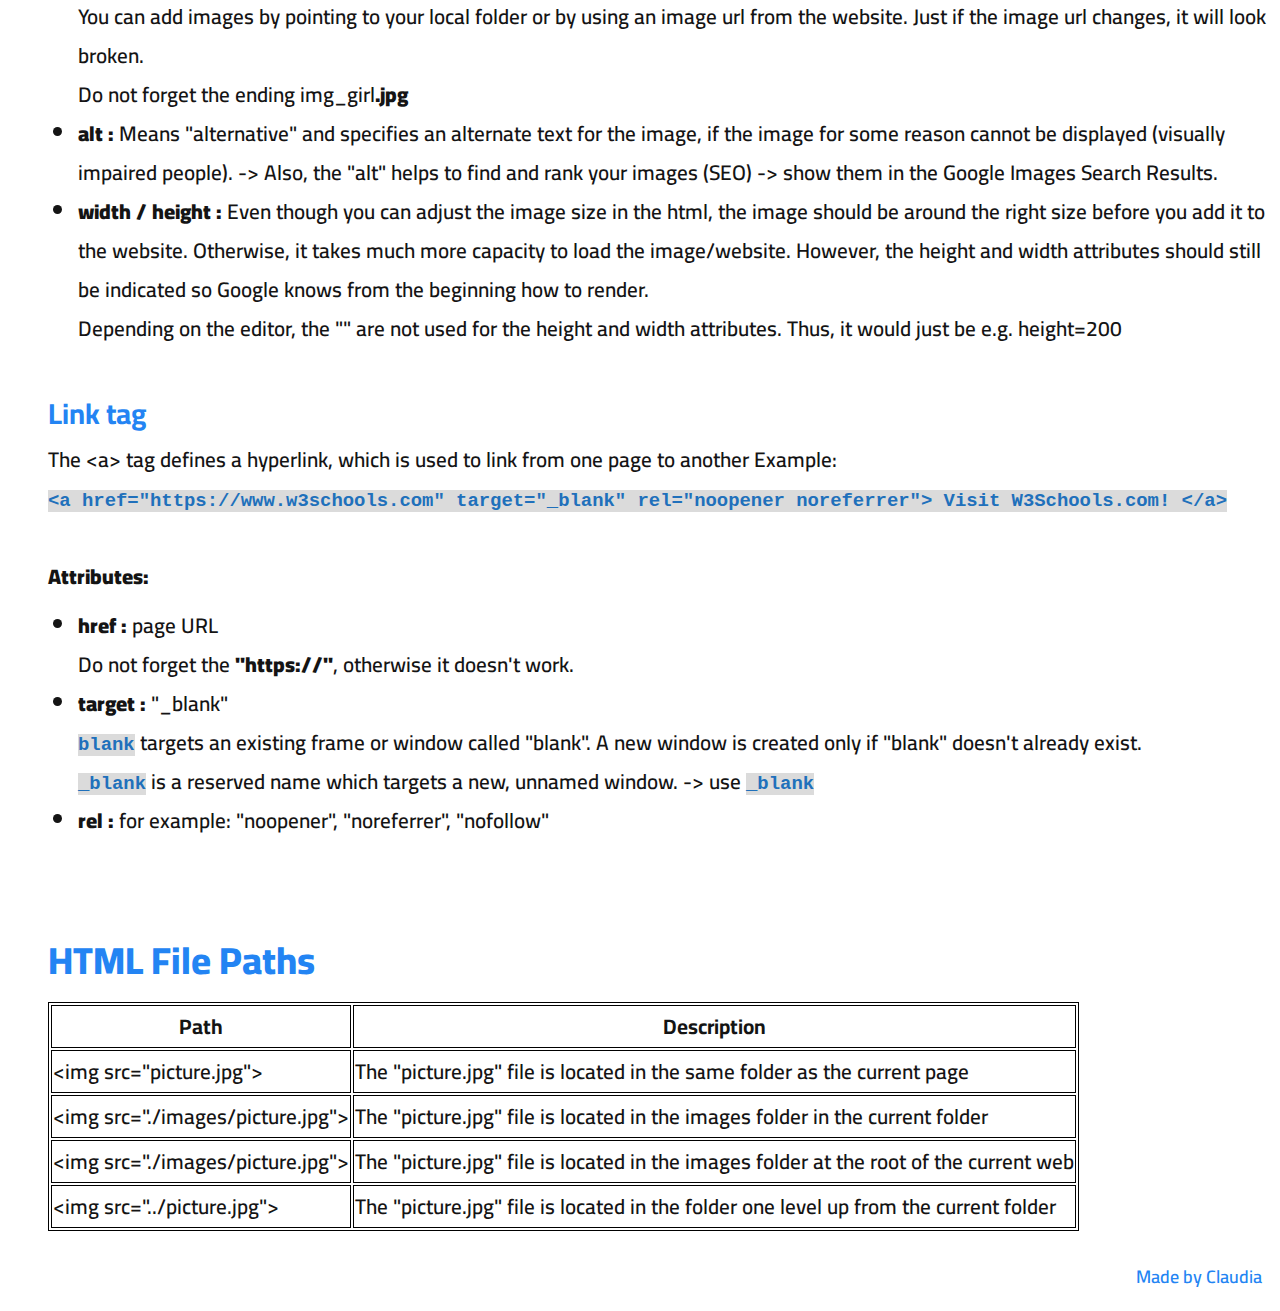
<file: IndexHTML5.html>
<!DOCTYPE html>
<html>

<head>
    <title>HTML 5 - Claudia's Udemy Course Summary</title>
    <link href="MainBody.css" rel="stylesheet" type="text/css">
    <link rel="preconnect" href="https://fonts.gstatic.com">
    <link href="https://fonts.googleapis.com/css2?family=Cairo:wght@200;300;400;600;700;900&display=swap"
        rel="stylesheet">
</head>

<body>

    <div class="bgimagehtml">
        <br>
        <h1>1. HTML 5</h1>
        <br><br><br><br><br>
    </div>
    <a href="#HTMLtags">HTML TAGS</a><span> | </span>
    <a href="#Head">Head</a><span> | </span>
    <a href="#Heading">Heading</a><span> | </span>
    <a href="#Paragraph">Paragraph</a><span> | </span>
    <a href="#Break">Break</a><span> | </span>
    <a href="#Div">Div</a><span> | </span>
    <a href="#Span">Span</a><span> | </span>
    <a href="#Orderedunordered">Ordered & unordered list</a><span> | </span>
    <a href="#Image">Image</a><span> | </span>
    <a href="#Link">Link</a><span> | </span>
    <a href="#Path">HTML FILE PATHS</a>
    <br>
    <br>
    <p><b>HTML: Hypertext Markup Language</b></p>
    <ul>
        <li>All info & data that needs to show up on a website, the backbone, like text, image & urls.</li>
        <li> The server submits the html protocol if a website is being requested. With the html protocol, the browser
            knwos what to show. Because of that, changes that have been done in the html will disappear again if the
            page is being reloaded.</li>
        <li>To structure your code, it would be good to always ad a tab if you go one level lower</li>
    </ul>
    <br>

    <h2><a id="HTMLtags"></a>HTML Tags</h2>


    <h3><a id="Head"></a>Head tag</h3>
    <ul>
        <li> The &lt;head&gt; element is a container for metadata (data about data) and is placed between the
            &lt;html&gt; tag and the &lt;body&gt; tag. Metadata is not displayed.</li>
        <li>Metadata typically define the document title, character set, styles, scripts, and other meta information.
        </li>
        <li>The following elements can go inside the &lt;head&gt; element: <br> <b>title</b> (mandatory), style, base,
            link, meta, script, noscript <br>
            <ul>
                <li>Title tag: <br>
                    The title tag contains the title of the website. It is shown on the page-tab, is used for bookmarks
                    and for the indexing / SEO.</li>
                <li><a href="https://www.seo-analyse.com/seo-lexikon/h/head-tag" target="_blank">Explanation of other
                        elements</a></li>
            </ul>
        </li>
    </ul>

    <h3><a id="Heading"></a>Heading tags</h3>
    <ul>
        <li>Headings, e.g. <code class="codeclaudia"> &lt;h1&gt;</code> geben Info an Google, was wichtig ist auf einer
            Seite / um was diese gehen -> Google rankt auch die Seiten dementsprechend, wenn Keywords und Headings
            übereinstimmen ist das Ranking besser.</li>
        <li>Only use one &lt;h1&gt; per page - this should represent the main heading/subject for the whole page. Also,
            do not skip heading levels - start with &lt;h1&gt;, then use &lt;h2&gt;, and so on.</li>
        <li>When using headings, include keywords in your headings. Don’t apply headings to entire paragraphs.</li>
        <li>Don’t use Heading 5 or 6 – search engines don’t track them.</li>
    </ul>


    <h3><a id="Paragraph"></a>Paragraph tag</h3>
    <p>The <code class="codeclaudia">&lt;p&gt;</code> tag defines a paragraph. <br>
        When writing a text in the visual editor, the paragraph tag is automatically created when you put a space
        between two lines.</p>

    <h3><a id="Break"></a>Break tag</h3>
    <p>Man kann den Break-Tag verwenden <code class="codeclaudia">&lt;br&gt;</code> um einen Zeilenabstand zu machen.
        Bei diesem Tag benötigt es den Ending-Tag </br> nicht weil es keinen Sinn macht bzw. nicht möglich ist, etwas in
        einen Zeilenabstand einzufügen.</p>

    <h3><a id="Div"></a>Div tag</h3>
    <ul>
        <li>The "Div-tag" is an html tag that really only makes sense if using CSS.</li>
        <li>The div-tags build like boxes that encompass everything what is inside them. --> if you want to group things
            together (and do some sort of styling with them).</li>
        <li>You can also have divs inside divs.</li>
        <li>Typically, websites have a lot of divs. So it is not very easy to define a certain style that should apply
            for all divs.</li>
    </ul>

    <h3><a id="Span"></a>Span Tag</h3>
    <ul>
        <li>The span tag is an inline container used to mark up a part of a text, or a part of a document.</li>
        <li>The span tag is easily styled by CSS or manipulated with JavaScript using the class or id attribute.</li>
        <li>The span tag is much like the div element, but <b>div is a block-level element</b> and <b>span is an inline
                element</b>.</li>
        <li>It is not allowed to place a div tag within a span tag.</li>
    </ul>

    <h3><a id="Orderedunordered"></a>Ordered & unordered list tags</h3>
    <p><code class="codeclaudia"> &lt;ul&gt;</code> : Unordered list</p>
    <p><code class="codeclaudia"> &lt;ol&gt;</code> : Ordered list</p>
    <p><code class="codeclaudia"> &lt;li&gt;</code> : List item</p>
    <br>
    <p> Example: <code class="codeclaudia"><br>
            &lt;ul&gt; <br>
            &lt;li&gt; green &lt;/li&gt; <br>
            &lt;li&gt; red &lt;/li&gt; <br>
            &lt;li&gt; blue &lt;/li&gt; <br>
            &lt;/ul&gt; </code> </p>

    <h3><a id="Image"></a>Image tag</h3>
    <p>The image element doesn't have an ending tag. It is just &lt;img&gt;, example: <br>
        <code class="codeclaudia">&lt;img src="img_girl.jpg" alt="Girl in a jacket" width="500"
            height="600"&gt;</code><br><br>
    </p>
    <p><b>Attributes:</b></p>
    <ul>
        <li> <b>src :</b> Means "source" and specifies the path to the image.<br> You can add images by pointing to your
            local folder or by using an image url from the website. Just if the image url changes, it will look
            broken.<br>
            Do not forget the ending img_girl<b>.jpg</b></li>
        <li> <b>alt :</b> Means "alternative" and specifies an alternate text for the image, if the image for some
            reason cannot be displayed (visually impaired people). -> Also, the "alt" helps to find and rank your images
            (SEO) -> show them in the Google Images Search Results.</li>
        <li> <b>width / height :</b> Even though you can adjust the image size in the html, the image should be around
            the right size before you add it to the website. Otherwise, it takes much more capacity to load the
            image/website. However, the height and width attributes should still be indicated so Google knows from the
            beginning how to render. <br> Depending on the editor, the "" are not used for the height and width
            attributes. Thus, it would just be e.g. height=200</li>
    </ul>

    <h3><a id="Link"></a>Link tag</h3>
    <p> The &lt;a&gt; tag defines a hyperlink, which is used to link from one page to another Example: <br>
        <code class="codeclaudia"> &lt;a href="https://www.w3schools.com" target="_blank" rel="noopener noreferrer">
            Visit W3Schools.com! &lt;/a&gt;</code> <br> <br>
        <b>Attributes:</b>
        <ul>
            <li><b>href :</b> page URL <br>
                Do not forget the <b>"https://"</b>, otherwise it doesn't work.</li>
            <li><b>target :</b> "_blank" <br>
                <code class="codeclaudia">blank</code> targets an existing frame or window called "blank". A new window
                is created only if "blank" doesn't already exist. <br>
                <code class="codeclaudia">_blank</code> is a reserved name which targets a new, unnamed window. -> use
                <code class="codeclaudia">_blank</code> </li>
            <li><b>rel :</b> for example: "noopener", "noreferrer", "nofollow" </li>
        </ul>
    </p><br>

<H2><a id="Path"></a>HTML File Paths</H2>
<table style="margin-left: 40px;">
    <tbody><tr><th>Path</th><th>Description</th></tr>
    <tr>
    <td>&lt;img src="picture.jpg"&gt;</td>
    <td>The "picture.jpg" file is located in the same folder as the current page</td>
    </tr>
    <tr>
    <td>&lt;img src="./images/picture.jpg"&gt;</td>
    <td>The "picture.jpg" file is located in the images folder in the current folder</td>
    </tr>
    <tr>
    <td>&lt;img src="./images/picture.jpg"&gt;</td>
    <td>The "picture.jpg" file is located in the images folder at the root of the current web</td>
    </tr>
    <tr>
    <td>&lt;img src="../picture.jpg"&gt;</td>
    <td>The "picture.jpg" file is located in the folder one level up from the current folder</td>
    </tr>
    </tbody></table><br>
    <div id="footer">Made by Claudia</div>

</body>

</html>
</file>
<file: Main.css>
.codeclaudia{
    background-color: #ebebeb;
    color: rgb(32, 112, 187);
    font-size: 100%;
}

.bgimage{
    background-image: url(./images/hello-i-m-nik-l4ADb9OVqTY-unsplash.jpg);
    background-position: center center;
    background-repeat: no-repeat;
    background-attachment: fixed;
    background-size: cover;
    background-color: #f4f4f4;
    }

.bgimage2{
    background-image: url(./images/pexels-francesco-ungaro-1670977.jpg);
    background-position: center center;
    background-repeat: no-repeat;
    background-attachment: fixed;
    background-size: cover;
    background-color: #f4f4f4;
    }

.myvideo{
    position:fixed;
    right: 0;
    bottom: 0;
    min-width: 100%;
    min-height: 100%;
}


body{
    font-family: 'Cairo', sans-serif;
    font-weight: 600;
    font-size: 21px;
    color: white;
}

h1{
    font-family: 'Cairo', sans-serif;
    font-weight: 900;
    font-size: 60px;
    color: rgb(255, 255, 255);
    line-height: 110%;
    margin-left: 40px;
    margin-top: 1px;
    margin-bottom: 1px;
}

h2{
    font-family: 'Cairo', sans-serif;
    font-weight: 700;
    font-size: 30px;
    color: white;
    line-height: 110%;
    margin-left: 40px;
    margin-top: 10px;
    margin-bottom: 60px;
}

h3{
    font-family: 'Cairo', sans-serif;
    font-weight: 700;
    font-size: 26px;
    color:hotpink;
    line-height: 110%;
    margin-left: 70px;
    margin-top: 10px;
    margin-bottom: 15px;
}

p{
    font-family: 'Cairo', sans-serif;
    font-weight: 600;
    font-size: 23px;
    color: white;
    margin-left: 80px;
    margin-top: 0px;
    margin-bottom: 0px;
}

ol{
    margin-left: 55px;
    margin-top: 0px;
    color:hotpink;
}



a {
    text-decoration: none;

}

a:link {
    color:hotpink;

}

a:visited {
    color:hotpink;

}

a:focus {

}

a:hover {color:rgb(247, 26, 136);

}

a:active {

}
</file>
<file: MainBody.css>
.codeclaudia{
    background-color: #dbdbdb;
    color: rgb(32, 112, 187);
    font-size: 90%;
}

.bgimage{
    background-image: url(./images/hello-i-m-nik-l4ADb9OVqTY-unsplash.jpg);
    background-position: center center;
    background-repeat: no-repeat;
    background-attachment: fixed;
    background-size: cover;
    background-color: #f4f4f4;
    }

.bgimagehtml{
    background-image: url(./images/pexels-francesco-ungaro-1670977.jpg);
    background-position: center center;
    background-repeat: no-repeat;
    background-attachment: fixed;
    background-size: cover;
    background-color: #f4f4f4;
    }


    .bgimagecss{
        background-image: url(./images/kelli-tungay-2LJ4rqK2qfU-unsplash.jpg);
        background-position: center center;
        background-repeat: no-repeat;
        background-attachment: fixed;
        background-size: cover;
        background-color: #f4f4f4;
        }

.myvideo{
    position:fixed;
    right: 0;
    bottom: 0;
    min-width: 100%;
    min-height: 100%;
}


body{
    font-family: 'Cairo', sans-serif;
    font-weight: 600;
    font-size: 21px;
    color: rgb(20, 20, 20);
}

h1{
    font-family: 'Cairo', sans-serif;
    font-weight: 900;
    font-size: 60px;
    color: rgb(35, 132, 243);
    line-height: 110%;
    margin-left: 40px;
    margin-bottom: 1px;
}

h2{
    font-family: 'Cairo', sans-serif;
    font-weight: 800;
    font-size: 38px;
    color: rgb(35, 132, 243);
    line-height: 110%;
    margin-left: 40px;
    margin-top: 40px;
    margin-bottom: 20px;
}

h3{
    font-family: 'Cairo', sans-serif;
    font-weight: 700;
    font-size: 29px;
    color:rgb(35, 132, 243);
    line-height: 110%;
    margin-left: 40px;
    margin-top: 50px;
    margin-bottom: 10px;
}

p{
    font-family: 'Cairo', sans-serif;
    font-weight: 600;
    color: rgb(20, 20, 20);
    margin-left: 40px;
    margin-top: 0px;
    margin-bottom: 10px;
}

ol{
    margin-left: 30px;
    margin-top: 0px;
}

ul{
    margin-left: 30px;
    margin-top: 0px;
}


#footer{
    position: relative;
    bottom: 10px;
    text-align: right;
    margin-right: 10px;
    color: rgb(35, 132, 243);
    font-size: 18px;
}

a {
    text-decoration: none;

}

a:link {
    color:hotpink;

}

a:visited {
    color:hotpink;

}

a:focus {

}

a:hover {color:rgb(247, 26, 136);

}

a:active {

}


table, th, td {
    border: 1px solid black

}
</file>
